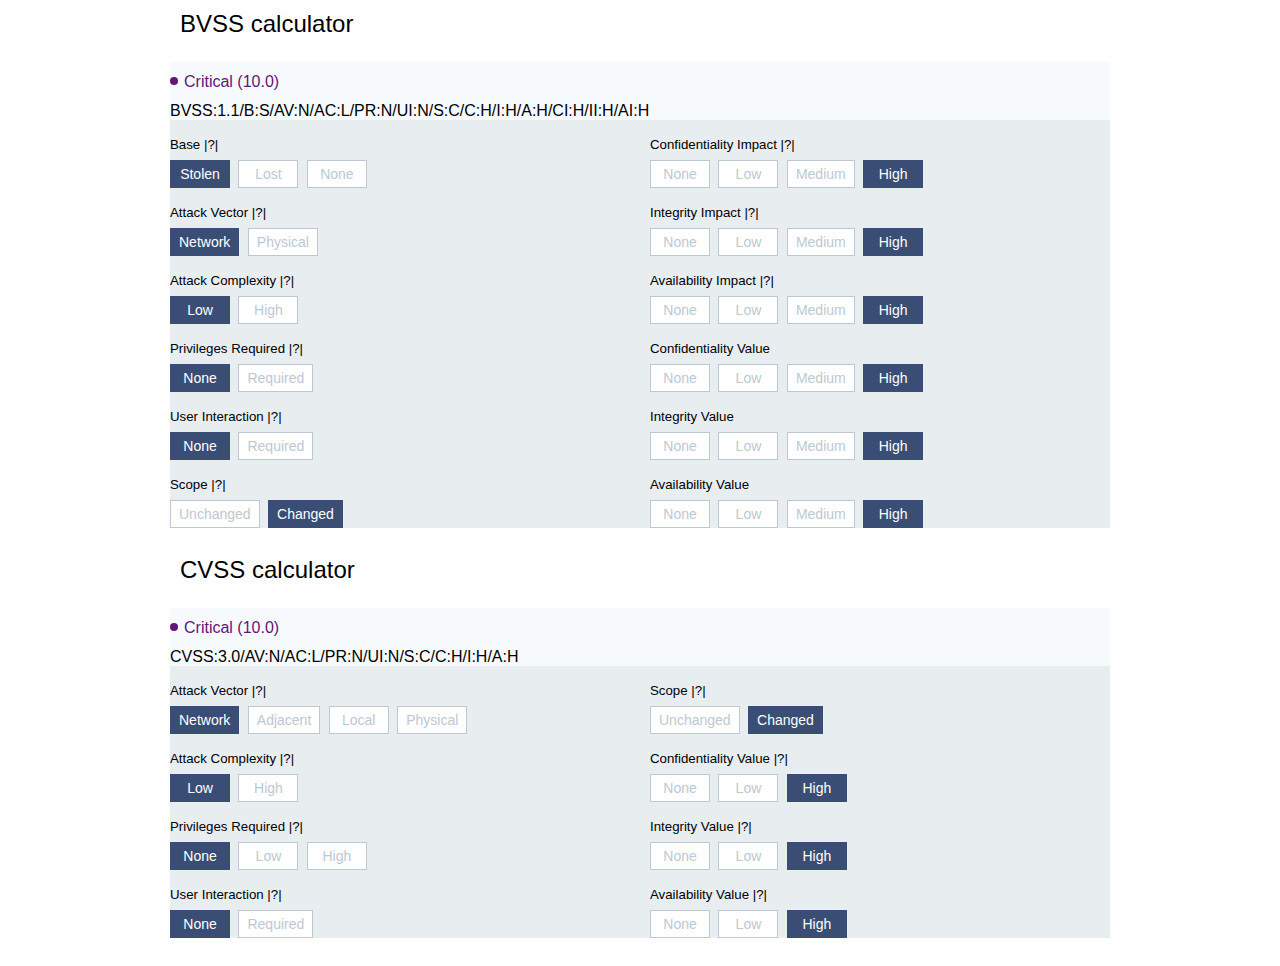
<file: index.html>
<html>
  <head>
    <script src="cvsscalc30.js"></script>
    <script src="calc.js"></script>
    <link rel="stylesheet" href="normalize.css" />
    <link rel="stylesheet" href="style.css" />
  </head>
  <body>
    <p class="title-calc">BVSS calculator</p>
    <div class="severity-section">
      <div class="form-group severity-common">
        <div class="ser-score js-c-score-bvss"></div>
        <div class="bvss-vector"></div>
        <input type="hidden" class="js-input-vector-bvss"/>
      </div>
      <div class="form-group severity-calc">
        <div class="row relative">
          <div class="col-sm-4">
            <div class="js-sev-block-bvss">
              <h5 class="ser-title js-label-bvss" data-label="B">
                Base
                              <div class="tooltip-click" tabindex="-1">
                <i class="tooltip-toggle link regular">
                |?|
                </i>
                <div class="tooltip">
                  <p class="small">This metric measures the impact of tokens/crypto loss.</p>
                  <p class="small">Stolen: if tokens, crypto can be stolen.</p>
                  <p class="small">Lost: if tokens, crypto can be lost, blocked etc.</p>
                  <p class="small">None: else.</p>
                </div>
              </div>
              </h5>                

              <button class="btn-sev js-c-btn-bvss active" data-value="S">Stolen</button>
              <button class="btn-sev js-c-btn-bvss" data-value="L">Lost</button>
              <button class="btn-sev js-c-btn-bvss" data-value="N">None</button>
            </div>
            <div class="js-sev-block-bvss">
              <h5 class="ser-title js-label-bvss" data-label="AV">
                Attack Vector
                <div class="tooltip-click" tabindex="-1">
                  <i class="tooltip-toggle link regular">
                  |?|
                  </i>
                  <div class="tooltip">
                    <p class="small">This metric reflects the context by which vulnerability exploitation is possible. The Score increases the more remote (logically, and physically) an attacker can be in order to exploit the vulnerable component.</p>
                    <p class="small">Network: A vulnerability exploitable with network access means the vulnerable component is bound to the network stack and the attacker's path is through OSI layer 3 (the network layer). Such a vulnerability is often termed "remotely exploitable" and can be thought of as an attack being exploitable one or more network hops away.</p>
                    <p class="small">Physical: A vulnerability exploitable with physical access requires the attacker to physically touch or manipulate the vulnerable component. Physical interaction may be brief or persistent.</p>
                  </div>
                </div>
              </h5>
              <button class="btn-sev js-c-btn-bvss active" data-value="N">Network</button>
              <button class="btn-sev js-c-btn-bvss" data-value="P">Physical</button>
            </div>
            <div class="js-sev-block-bvss">
              <h5 class="ser-title js-label-bvss" data-label="AC">
                Attack Complexity
                <div class="tooltip-click" tabindex="-1">
                  <i class="tooltip-toggle link regular">
                  |?|
                  </i>
                  <div class="tooltip">
                    <p class="small">This metric describes the conditions beyond the attacker's control that must exist in order to exploit the vulnerability. Such conditions may require the collection of more information about the target, the presence of certain system configuration settings, or computational exceptions.</p>
                    <p class="small">Low: Specialized access conditions or extenuating circumstances do not exist. An attacker can expect repeatable success against the vulnerable component.</p>
                    <p class="small">High: A successful attack depends on conditions beyond the attacker's control. That is, a successful attack cannot be accomplished at will, but requires the attacker to invest in some measurable amount of effort in preparation or execution against the vulnerable component before a successful attack can be expected. For example, a successful attack may require the attacker: to perform target-specific reconnaissance; to prepare the target environment to improve exploit reliability; or to inject herself into the logical network path between the target and the resource requested by the victim in order to read and/or modify network communications (e.g. a man in the middle attack).</p>
                  </div>
                </div>
              </h5>
              <button class="btn-sev js-c-btn-bvss active" data-value="L">Low</button>
              <button class="btn-sev js-c-btn-bvss" data-value="H">High</button>
            </div>
            <div class="js-sev-block-bvss">
              <h5 class="ser-title js-label-bvss" data-label="PR">
                Privileges Required
                <div class="tooltip-click" tabindex="-1">
                  <i class="tooltip-toggle link regular">
                  |?|
                  </i>
                  <div class="tooltip">
                    <p class="small">This metric describes the level of privileges an attacker must possess before successfully exploiting the vulnerability. This Score increases as fewer privileges are required.</p>
                    <p class="small">None: The attacker is unauthorized prior to attack, and therefore does not require any access to settings or files to carry out an attack.</p>
                    <p class="small">Required: The attacker is authorized with (i.e. requires) privileges that provide basic user capabilities that could normally affect only settings and files owned by a user. Alternatively, an attacker with low privileges may have the ability to cause an impact only to non-sensitive resources.</p>
                  </div>
                </div>
              </h5>
              <button class="btn-sev js-c-btn-bvss active" data-value="N">None</button>
              <button class="btn-sev js-c-btn-bvss" data-value="R">Required</button>
            </div>
            <div class="js-sev-block-bvss">
              <h5 class="ser-title js-label-bvss" data-label="UI">
                User Interaction
                <div class="tooltip-click" tabindex="-1">
                  <i class="tooltip-toggle link regular">
                  |?|
                  </i>
                  <div class="tooltip">
                    <p class="small">This metric captures the requirement for a user, other than the attacker, to participate in the successful compromise the vulnerable component. This metric determines whether the vulnerability can be exploited solely at the will of the attacker, or whether a separate user (or user-initiated process) must participate in some manner. The Score is highest when no user interaction is required.</p>
                    <p class="small">None: The vulnerable system can be exploited without any interaction from any user.</p>
                    <p class="small">Required: Successful exploitation of this vulnerability requires a user to take some action before the vulnerability can be exploited.</p>
                  </div>
                </div>
              </h5>
              <button class="btn-sev js-c-btn-bvss active" data-value="N">None</button>
              <button class="btn-sev js-c-btn-bvss" data-value="R">Required</button>
            </div>
            <div class="js-sev-block-bvss">
              <h5 class="ser-title js-label-bvss" data-label="S">
                Scope
                <div class="tooltip-click" tabindex="-1">
                  <i class="tooltip-toggle link regular">
                  |?|
                  </i>
                  <div class="tooltip">
                    <p class="small">Does a successful attack impact a component other than the vulnerable component? If so, the Score increases and the Confidentiality, Integrity and Authentication metrics should be scored relative to the impacted component.</p>
                    <p class="small">Unchanged: An exploited vulnerability can only affect resources managed by the same authority. In this case the vulnerable component and the impacted component are the same.</p>
                    <p class="small">Changed: An exploited vulnerability can affect resources beyond the authorization privileges intended by the vulnerable component. In this case the vulnerable component and the impacted component are different.</p>
                  </div>
                </div>
              </h5>
              <button class="btn-sev js-c-btn-bvss" data-value="U">Unchanged</button>
              <button class="btn-sev js-c-btn-bvss active" data-value="C">Changed</button>
            </div>
          </div>
          <div class="col-sm-4">
            <div class="js-sev-block-bvss">
              <h5 class="ser-title js-label-bvss" data-label="CI">
                Confidentiality Impact
                <div class="tooltip-click" tabindex="-1">
                  <i class="tooltip-toggle link regular">
                  |?|
                  </i>
                  <div class="tooltip">
                    <p class="small">This metric measures the impact to the confidentiality of the information resources managed by a software component due to a successfully exploited vulnerability. Confidentiality refers to limiting information access and disclosure to only authorized users, as well as preventing access by, or disclosure to, unauthorized ones.</p>
                    <p class="small">Low: There is some loss of confidentiality. Access to some restricted information is obtained, but the attacker does not have control over what information is obtained, or the amount or kind of loss is constrained. The information disclosure does not cause a direct, serious loss to the impacted component.</p>
                    <p class="small">Medium: </p>
                    <p class="small">High: There is total loss of confidentiality, resulting in all resources within the impacted component being divulged to the attacker. Alternatively, access to only some restricted information is obtained, but the disclosed information presents a direct, serious impact.</p>
                  </div>
                </div>
              </h5>
              <button class="btn-sev js-c-btn-bvss" data-value="N">None</button>
              <button class="btn-sev js-c-btn-bvss" data-value="L">Low</button>
              <button class="btn-sev js-c-btn-bvss" data-value="M">Medium</button>
              <button class="btn-sev js-c-btn-bvss active" data-value="H">High</button>
            </div>
            <div class="js-sev-block-bvss">
              <h5 class="ser-title js-label-bvss" data-label="II">
                Integrity Impact
                <div class="tooltip-click" tabindex="-1">
                  <i class="tooltip-toggle link regular">
                  |?|
                  </i>
                  <div class="tooltip">
                    <p class="small">This metric measures the impact to integrity of a successfully exploited vulnerability. Integrity refers to the trustworthiness and veracity of information.</p>
                    <p class="small">Low: Modification of data is possible, but the attacker does not have control over the consequence of a modification, or the amount of modification is constrained. The data modification does not have a direct, serious impact on the impacted component.</p>
                    <p class="small">Medium: Modification of data is possible.</p>
                    <p class="small">High: There is a total loss of integrity, or a complete loss of protection. For example, the attacker is able to modify any/all files protected by the impacted component. Alternatively, only some files can be modified, but malicious modification would present a direct, serious consequence to the impacted component.</p>
                  </div>
                </div>
              </h5>
              <button class="btn-sev js-c-btn-bvss" data-value="N">None</button>
              <button class="btn-sev js-c-btn-bvss" data-value="L">Low</button>
              <button class="btn-sev js-c-btn-bvss" data-value="M">Medium</button>
              <button class="btn-sev js-c-btn-bvss active" data-value="H">High</button>
            </div>
            <div class="js-sev-block-bvss">
              <h5 class="ser-title js-label-bvss" data-label="AI">
                Availability Impact
                <div class="tooltip-click" tabindex="-1">
                  <i class="tooltip-toggle link regular">
                  |?|
                  </i>
                  <div class="tooltip">
                    <p class="small">This metric measures the impact to the availability of the impacted component resulting from a successfully exploited vulnerability. It refers to the loss of availability of the impacted component itself, such as a networked service (e.g., web, database, email). Since availability refers to the accessibility of information resources, attacks that consume network bandwidth, processor cycles, or disk space all impact the availability of an impacted component.</p>
                    <p class="small">Low: There is low reduced performance or interruptions in resource availability. Even if repeated exploitation of the vulnerability is possible, the attacker does not have the ability to completely deny service to legitimate users. The resources in the impacted component are either partially available all of the time, or fully available only some of the time, but overall there is no direct, serious consequence to the impacted component.</p>
                    <p class="small">Medium: There is reduced performance of resource availability.</p>
                    <p class="small">High: There is total loss of availability, resulting in the attacker being able to fully deny access to resources in the impacted component; this loss is either sustained (while the attacker continues to deliver the attack) or persistent (the condition persists even after the attack has completed). Alternatively, the attacker has the ability to deny some availability, but the loss of availability presents a direct, serious consequence to the impacted component (e.g., the attacker cannot disrupt existing connections, but can prevent new connections; the attacker can repeatedly exploit a vulnerability that, in each instance of a successful attack, leaks a only small amount of memory, but after repeated exploitation causes a service to become completely unavailable).</p>
                  </div>
                </div>
              </h5>
              <button class="btn-sev js-c-btn-bvss" data-value="N">None</button>
              <button class="btn-sev js-c-btn-bvss" data-value="L">Low</button>
              <button class="btn-sev js-c-btn-bvss" data-value="M">Medium</button>
              <button class="btn-sev js-c-btn-bvss active" data-value="H">High</button>
            </div>
            <div class="js-sev-block-bvss">
              <h5 class="ser-title js-label-bvss" data-label="C">
                Confidentiality Value
              </h5>
              <button class="btn-sev js-c-btn-bvss" data-value="N">None</button>
              <button class="btn-sev js-c-btn-bvss" data-value="L">Low</button>
              <button class="btn-sev js-c-btn-bvss" data-value="M">Medium</button>
              <button class="btn-sev js-c-btn-bvss active" data-value="H">High</button>
            </div>
            <div class="js-sev-block-bvss">
              <h5 class="ser-title js-label-bvss" data-label="I">
                Integrity Value
              </h5>
              <button class="btn-sev js-c-btn-bvss" data-value="N">None</button>
              <button class="btn-sev js-c-btn-bvss" data-value="L">Low</button>
              <button class="btn-sev js-c-btn-bvss" data-value="M">Medium</button>
              <button class="btn-sev js-c-btn-bvss active" data-value="H">High</button>
            </div>
            <div class="js-sev-block-bvss">
              <h5 class="ser-title js-label-bvss" data-label="A">
                Availability Value
              </h5>
              <button class="btn-sev js-c-btn-bvss" data-value="N">None</button>
              <button class="btn-sev js-c-btn-bvss" data-value="L">Low</button>
              <button class="btn-sev js-c-btn-bvss" data-value="M">Medium</button>
              <button class="btn-sev js-c-btn-bvss active" data-value="H">High</button>
            </div>
          </div>
        </div>
      </div>
    </div>
    <p class="title-calc">CVSS calculator</p>
    <div class="severity-section">
      <div class="form-group severity-common">
        <div class="ser-score js-c-score"></div>
        <div class="cvss-vector"></div>
        <input type="hidden" class="js-input-vector"/>
      </div>
      <div class="form-group severity-calc">
        <div class="row relative">
          <div class="col-sm-4">
            <div class="js-sev-block">
              <h5 class="ser-title js-label" data-label="AV">
                Attack Vector
                <div class="tooltip-click" tabindex="-1">
                  <i class="tooltip-toggle link regular">
                  |?|
                  </i>
                  <div class="tooltip">
                    <p class="small">This metric reflects the context by which vulnerability exploitation is possible. The Score increases the more remote (logically, and physically) an attacker can be in order to exploit the vulnerable component.</p>
                    <p class="small">Network: A vulnerability exploitable with network access means the vulnerable component is bound to the network stack and the attacker's path is through OSI layer 3 (the network layer). Such a vulnerability is often termed "remotely exploitable" and can be thought of as an attack being exploitable one or more network hops away.</p>
                    <p class="small">Adjacent: A vulnerability exploitable with adjacent network access means the vulnerable component is bound to the network stack, however the attack is limited to the same shared physical (e.g. Bluetooth, IEEE 802.11), or logical (e.g. local IP subnet) network, and cannot be performed across an OSI layer 3 boundary (e.g. a router ).</p>
                    <p class="small">Local: A vulnerability exploitable with local access means that the vulnerable component is not bound to the network stack, and the attacker's path is via read/write/execute capabilities. In some cases, the attacker may be logged in locally in order to exploit the vulnerability, otherwise, the attacker may rely on User Interaction to execute a malicious file.</p>
                    <p class="small">Physical: A vulnerability exploitable with physical access requires the attacker to physically touch or manipulate the vulnerable component. Physical interaction may be brief or persistent.</p>
                  </div>
                </div>
              </h5>
              <button class="btn-sev js-c-btn active" data-value="N">Network</button>
              <button class="btn-sev js-c-btn" data-value="A">Adjacent</button>
              <button class="btn-sev js-c-btn" data-value="L">Local</button>
              <button class="btn-sev js-c-btn" data-value="P">Physical</button>
            </div>
            <div class="js-sev-block">
              <h5 class="ser-title js-label" data-label="AC">
                Attack Complexity
                <div class="tooltip-click" tabindex="-1">
                  <i class="tooltip-toggle link regular">
                  |?|
                  </i>
                  <div class="tooltip">
                    <p class="small">This metric describes the conditions beyond the attacker's control that must exist in order to exploit the vulnerability. Such conditions may require the collection of more information about the target, the presence of certain system configuration settings, or computational exceptions.</p>
                    <p class="small">Low: Specialized access conditions or extenuating circumstances do not exist. An attacker can expect repeatable success against the vulnerable component.</p>
                    <p class="small">High: A successful attack depends on conditions beyond the attacker's control. That is, a successful attack cannot be accomplished at will, but requires the attacker to invest in some measurable amount of effort in preparation or execution against the vulnerable component before a successful attack can be expected. For example, a successful attack may require the attacker: to perform target-specific reconnaissance; to prepare the target environment to improve exploit reliability; or to inject herself into the logical network path between the target and the resource requested by the victim in order to read and/or modify network communications (e.g. a man in the middle attack).</p>
                  </div>
                </div>
              </h5>
              <button class="btn-sev js-c-btn active" data-value="L">Low</button>
              <button class="btn-sev js-c-btn" data-value="H">High</button>
            </div>
            <div class="js-sev-block">
              <h5 class="ser-title js-label" data-label="PR">
                Privileges Required
                <div class="tooltip-click" tabindex="-1">
                  <i class="tooltip-toggle link regular">
                  |?|
                  </i>
                  <div class="tooltip">
                    <p class="small">This metric describes the level of privileges an attacker must possess before successfully exploiting the vulnerability. This Score increases as fewer privileges are required.</p>
                    <p class="small">None: The attacker is unauthorized prior to attack, and therefore does not require any access to settings or files to carry out an attack.</p>
                    <p class="small">Low: The attacker is authorized with (i.e. requires) privileges that provide basic user capabilities that could normally affect only settings and files owned by a user. Alternatively, an attacker with low privileges may have the ability to cause an impact only to non-sensitive resources.</p>
                    <p class="small">High: The attacker is authorized with (i.e. requires) privileges that provide significant (e.g. administrative) control over the vulnerable component that could affect component-wide settings and files.</p>
                  </div>
                </div>
              </h5>
              <button class="btn-sev js-c-btn active" data-value="N">None</button>
              <button class="btn-sev js-c-btn" data-value="L">Low</button>
              <button class="btn-sev js-c-btn" data-value="H">High</button>
            </div>
            <div class="js-sev-block">
              <h5 class="ser-title js-label" data-label="UI">
                User Interaction
                <div class="tooltip-click" tabindex="-1">
                  <i class="tooltip-toggle link regular">
                  |?|
                  </i>
                  <div class="tooltip">
                    <p class="small">This metric captures the requirement for a user, other than the attacker, to participate in the successful compromise the vulnerable component. This metric determines whether the vulnerability can be exploited solely at the will of the attacker, or whether a separate user (or user-initiated process) must participate in some manner. The Score is highest when no user interaction is required.</p>
                    <p class="small">None: The vulnerable system can be exploited without any interaction from any user.</p>
                    <p class="small">Required: Successful exploitation of this vulnerability requires a user to take some action before the vulnerability can be exploited.</p>
                  </div>
                </div>
              </h5>
              <button class="btn-sev js-c-btn active" data-value="N">None</button>
              <button class="btn-sev js-c-btn" data-value="R">Required</button>
            </div>
          </div>
          <div class="col-sm-4">
            <div class="js-sev-block">
              <h5 class="ser-title js-label" data-label="S">
                Scope
                <div class="tooltip-click" tabindex="-1">
                  <i class="tooltip-toggle link regular">
                  |?|
                  </i>
                  <div class="tooltip">
                    <p class="small">Does a successful attack impact a component other than the vulnerable component? If so, the Score increases and the Confidentiality, Integrity and Authentication metrics should be scored relative to the impacted component.</p>
                    <p class="small">Unchanged: An exploited vulnerability can only affect resources managed by the same authority. In this case the vulnerable component and the impacted component are the same.</p>
                    <p class="small">Changed: An exploited vulnerability can affect resources beyond the authorization privileges intended by the vulnerable component. In this case the vulnerable component and the impacted component are different.</p>
                  </div>
                </div>
              </h5>
              <button class="btn-sev js-c-btn" data-value="U">Unchanged</button>
              <button class="btn-sev js-c-btn active" data-value="C">Changed</button>
            </div>
            <div class="js-sev-block">
              <h5 class="ser-title js-label" data-label="C">
                Confidentiality Value
                <div class="tooltip-click" tabindex="-1">
                  <i class="tooltip-toggle link regular">
                  |?|
                  </i>
                  <div class="tooltip">
                    <p class="small">This metric measures the impact to the confidentiality of the information resources managed by a software component due to a successfully exploited vulnerability. Confidentiality refers to limiting information access and disclosure to only authorized users, as well as preventing access by, or disclosure to, unauthorized ones.</p>
                    <p class="small">None: There is no loss of confidentiality within the impacted component.</p>
                    <p class="small">Low: There is some loss of confidentiality. Access to some restricted information is obtained, but the attacker does not have control over what information is obtained, or the amount or kind of loss is constrained. The information disclosure does not cause a direct, serious loss to the impacted component.</p>
                    <p class="small">High: There is total loss of confidentiality, resulting in all resources within the impacted component being divulged to the attacker. Alternatively, access to only some restricted information is obtained, but the disclosed information presents a direct, serious impact.</p>
                  </div>
                </div>
              </h5>
              <button class="btn-sev js-c-btn" data-value="N">None</button>
              <button class="btn-sev js-c-btn" data-value="L">Low</button>
              <button class="btn-sev js-c-btn active" data-value="H">High</button>
            </div>
            <div class="js-sev-block">
              <h5 class="ser-title js-label" data-label="I">
                Integrity Value
                <div class="tooltip-click" tabindex="-1">
                  <i class="tooltip-toggle link regular">
                  |?|
                  </i>
                  <div class="tooltip">
                    <p class="small">This metric measures the impact to integrity of a successfully exploited vulnerability. Integrity refers to the trustworthiness and veracity of information.</p>
                    <p class="small">None: There is no loss of integrity within the impacted component.</p>
                    <p class="small">Low: Modification of data is possible, but the attacker does not have control over the consequence of a modification, or the amount of modification is constrained. The data modification does not have a direct, serious impact on the impacted component.</p>
                    <p class="small">High: There is a total loss of integrity, or a complete loss of protection. For example, the attacker is able to modify any/all files protected by the impacted component. Alternatively, only some files can be modified, but malicious modification would present a direct, serious consequence to the impacted component.</p>
                  </div>
                </div>
              </h5>
              <button class="btn-sev js-c-btn" data-value="N">None</button>
              <button class="btn-sev js-c-btn" data-value="L">Low</button>
              <button class="btn-sev js-c-btn active" data-value="H">High</button>
            </div>
            <div class="js-sev-block">
              <h5 class="ser-title js-label" data-label="A">
                Availability Value
                <div class="tooltip-click" tabindex="-1">
                  <i class="tooltip-toggle link regular">
                  |?|
                  </i>
                  <div class="tooltip">
                    <p class="small">This metric measures the impact to the availability of the impacted component resulting from a successfully exploited vulnerability. It refers to the loss of availability of the impacted component itself, such as a networked service (e.g., web, database, email). Since availability refers to the accessibility of information resources, attacks that consume network bandwidth, processor cycles, or disk space all impact the availability of an impacted component.</p>
                    <p class="small">None: There is no impact to availability within the impacted component.</p>
                    <p class="small">Low: There is reduced performance or interruptions in resource availability. Even if repeated exploitation of the vulnerability is possible, the attacker does not have the ability to completely deny service to legitimate users. The resources in the impacted component are either partially available all of the time, or fully available only some of the time, but overall there is no direct, serious consequence to the impacted component.</p>
                    <p class="small">High: There is total loss of availability, resulting in the attacker being able to fully deny access to resources in the impacted component; this loss is either sustained (while the attacker continues to deliver the attack) or persistent (the condition persists even after the attack has completed). Alternatively, the attacker has the ability to deny some availability, but the loss of availability presents a direct, serious consequence to the impacted component (e.g., the attacker cannot disrupt existing connections, but can prevent new connections; the attacker can repeatedly exploit a vulnerability that, in each instance of a successful attack, leaks a only small amount of memory, but after repeated exploitation causes a service to become completely unavailable).</p>
                  </div>
                </div>
              </h5>
              <button class="btn-sev js-c-btn" data-value="N">None</button>
              <button class="btn-sev js-c-btn" data-value="L">Low</button>
              <button class="btn-sev js-c-btn active" data-value="H">High</button>
            </div>
          </div>
        </div>
      </div>
    </div>
  </body>
</html>
</file>
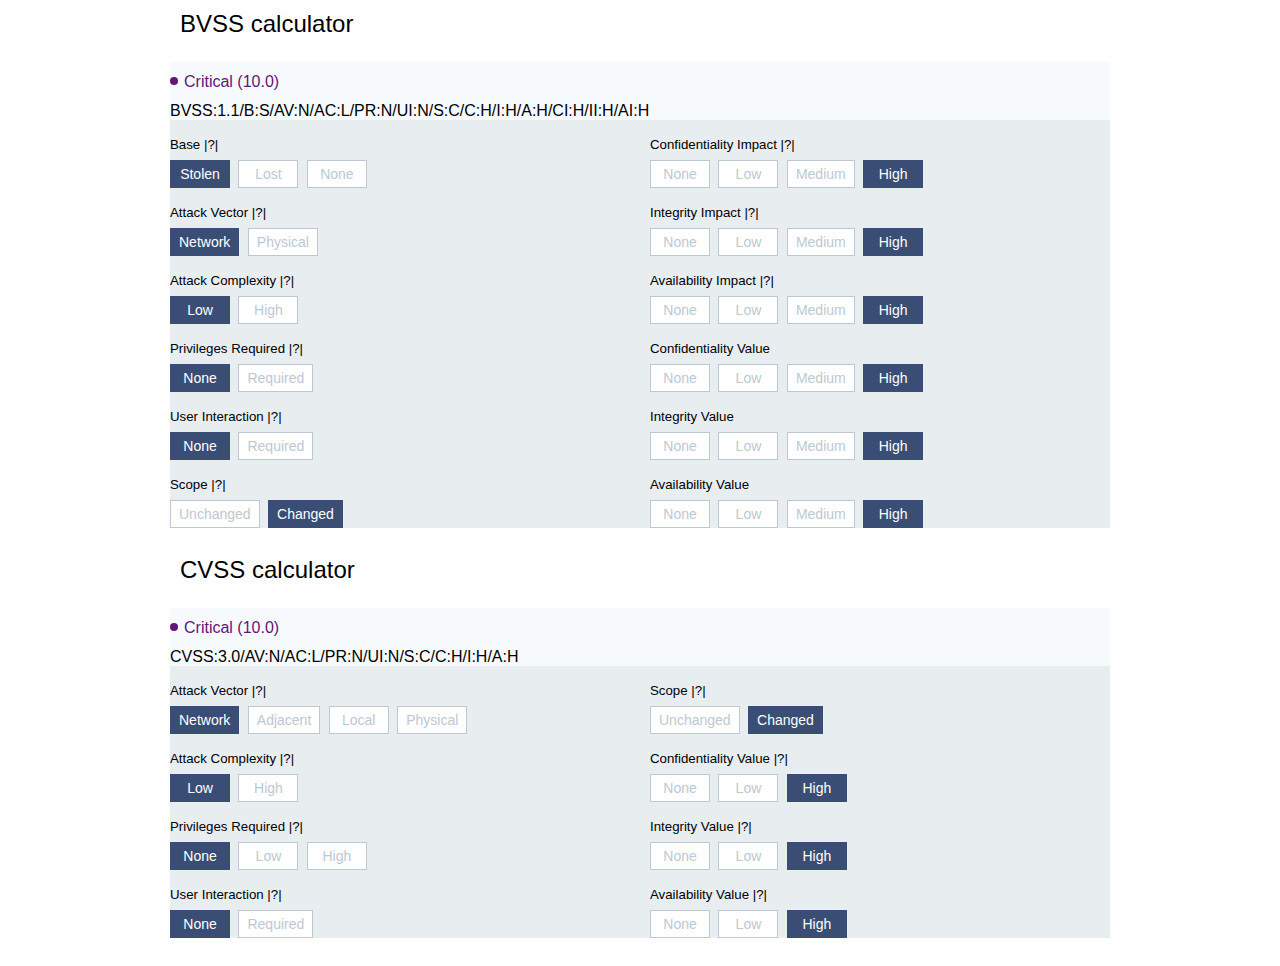
<file: docs/index.html>
<html>
  <head>
    <script src="calc.js"></script>
    <script src="cvsscalc30.js"></script>
    <link rel="stylesheet" href="../styles/normalize.css" />
    <link rel="stylesheet" href="../styles/style.css" />
  </head>
  <body>
    <p class="title-calc">BVSS calculator</p>
    <div class="severity-section">
      <div class="form-group severity-common">
        <div class="ser-score js-c-score-bvss"></div>
        <div class="bvss-vector"></div>
        <input type="hidden" class="js-input-vector-bvss"/>
      </div>
      <div class="form-group severity-calc">
        <div class="row relative">
          <div class="col-sm-4">
            <div class="js-sev-block-bvss">
              <h5 class="ser-title js-label-bvss" data-label="B">
                Base
                              <div class="tooltip-click" tabindex="-1">
                <i class="tooltip-toggle link regular">
                |?|
                </i>
                <div class="tooltip">
                  <p class="small">This metric measures the impact of tokens/crypto loss.</p>
                  <p class="small">Stolen: if tokens, crypto can be stolen.</p>
                  <p class="small">Lost: if tokens, crypto can be lost, blocked etc.</p>
                  <p class="small">None: else.</p>
                </div>
              </div>
              </h5>                

              <button class="btn-sev js-c-btn-bvss active" data-value="S">Stolen</button>
              <button class="btn-sev js-c-btn-bvss" data-value="L">Lost</button>
              <button class="btn-sev js-c-btn-bvss" data-value="N">None</button>
            </div>
            <div class="js-sev-block-bvss">
              <h5 class="ser-title js-label-bvss" data-label="AV">
                Attack Vector
                <div class="tooltip-click" tabindex="-1">
                  <i class="tooltip-toggle link regular">
                  |?|
                  </i>
                  <div class="tooltip">
                    <p class="small">This metric reflects the context by which vulnerability exploitation is possible. The Score increases the more remote (logically, and physically) an attacker can be in order to exploit the vulnerable component.</p>
                    <p class="small">Network: A vulnerability exploitable with network access means the vulnerable component is bound to the network stack and the attacker's path is through OSI layer 3 (the network layer). Such a vulnerability is often termed "remotely exploitable" and can be thought of as an attack being exploitable one or more network hops away.</p>
                    <p class="small">Physical: A vulnerability exploitable with physical access requires the attacker to physically touch or manipulate the vulnerable component. Physical interaction may be brief or persistent.</p>
                  </div>
                </div>
              </h5>
              <button class="btn-sev js-c-btn-bvss active" data-value="N">Network</button>
              <button class="btn-sev js-c-btn-bvss" data-value="P">Physical</button>
            </div>
            <div class="js-sev-block-bvss">
              <h5 class="ser-title js-label-bvss" data-label="AC">
                Attack Complexity
                <div class="tooltip-click" tabindex="-1">
                  <i class="tooltip-toggle link regular">
                  |?|
                  </i>
                  <div class="tooltip">
                    <p class="small">This metric describes the conditions beyond the attacker's control that must exist in order to exploit the vulnerability. Such conditions may require the collection of more information about the target, the presence of certain system configuration settings, or computational exceptions.</p>
                    <p class="small">Low: Specialized access conditions or extenuating circumstances do not exist. An attacker can expect repeatable success against the vulnerable component.</p>
                    <p class="small">High: A successful attack depends on conditions beyond the attacker's control. That is, a successful attack cannot be accomplished at will, but requires the attacker to invest in some measurable amount of effort in preparation or execution against the vulnerable component before a successful attack can be expected. For example, a successful attack may require the attacker: to perform target-specific reconnaissance; to prepare the target environment to improve exploit reliability; or to inject herself into the logical network path between the target and the resource requested by the victim in order to read and/or modify network communications (e.g. a man in the middle attack).</p>
                  </div>
                </div>
              </h5>
              <button class="btn-sev js-c-btn-bvss active" data-value="L">Low</button>
              <button class="btn-sev js-c-btn-bvss" data-value="H">High</button>
            </div>
            <div class="js-sev-block-bvss">
              <h5 class="ser-title js-label-bvss" data-label="PR">
                Privileges Required
                <div class="tooltip-click" tabindex="-1">
                  <i class="tooltip-toggle link regular">
                  |?|
                  </i>
                  <div class="tooltip">
                    <p class="small">This metric describes the level of privileges an attacker must possess before successfully exploiting the vulnerability. This Score increases as fewer privileges are required.</p>
                    <p class="small">None: The attacker is unauthorized prior to attack, and therefore does not require any access to settings or files to carry out an attack.</p>
                    <p class="small">Required: The attacker is authorized with (i.e. requires) privileges that provide basic user capabilities that could normally affect only settings and files owned by a user. Alternatively, an attacker with low privileges may have the ability to cause an impact only to non-sensitive resources.</p>
                  </div>
                </div>
              </h5>
              <button class="btn-sev js-c-btn-bvss active" data-value="N">None</button>
              <button class="btn-sev js-c-btn-bvss" data-value="R">Required</button>
            </div>
            <div class="js-sev-block-bvss">
              <h5 class="ser-title js-label-bvss" data-label="UI">
                User Interaction
                <div class="tooltip-click" tabindex="-1">
                  <i class="tooltip-toggle link regular">
                  |?|
                  </i>
                  <div class="tooltip">
                    <p class="small">This metric captures the requirement for a user, other than the attacker, to participate in the successful compromise the vulnerable component. This metric determines whether the vulnerability can be exploited solely at the will of the attacker, or whether a separate user (or user-initiated process) must participate in some manner. The Score is highest when no user interaction is required.</p>
                    <p class="small">None: The vulnerable system can be exploited without any interaction from any user.</p>
                    <p class="small">Required: Successful exploitation of this vulnerability requires a user to take some action before the vulnerability can be exploited.</p>
                  </div>
                </div>
              </h5>
              <button class="btn-sev js-c-btn-bvss active" data-value="N">None</button>
              <button class="btn-sev js-c-btn-bvss" data-value="R">Required</button>
            </div>
            <div class="js-sev-block-bvss">
              <h5 class="ser-title js-label-bvss" data-label="S">
                Scope
                <div class="tooltip-click" tabindex="-1">
                  <i class="tooltip-toggle link regular">
                  |?|
                  </i>
                  <div class="tooltip">
                    <p class="small">Does a successful attack impact a component other than the vulnerable component? If so, the Score increases and the Confidentiality, Integrity and Authentication metrics should be scored relative to the impacted component.</p>
                    <p class="small">Unchanged: An exploited vulnerability can only affect resources managed by the same authority. In this case the vulnerable component and the impacted component are the same.</p>
                    <p class="small">Changed: An exploited vulnerability can affect resources beyond the authorization privileges intended by the vulnerable component. In this case the vulnerable component and the impacted component are different.</p>
                  </div>
                </div>
              </h5>
              <button class="btn-sev js-c-btn-bvss" data-value="U">Unchanged</button>
              <button class="btn-sev js-c-btn-bvss active" data-value="C">Changed</button>
            </div>
          </div>
          <div class="col-sm-4">
            <div class="js-sev-block-bvss">
              <h5 class="ser-title js-label-bvss" data-label="CI">
                Confidentiality Impact
                <div class="tooltip-click" tabindex="-1">
                  <i class="tooltip-toggle link regular">
                  |?|
                  </i>
                  <div class="tooltip">
                    <p class="small">This metric measures the impact to the confidentiality of the information resources managed by a software component due to a successfully exploited vulnerability. Confidentiality refers to limiting information access and disclosure to only authorized users, as well as preventing access by, or disclosure to, unauthorized ones.</p>
                    <p class="small">There is not any loss of confidentiality.</p>
                    <p class="small">Low: There is some loss of confidentiality. Access to some restricted information is obtained, but the attacker does not have control over what information is obtained, or the amount or kind of loss is constrained. The information disclosure does not cause a direct, serious loss to the impacted component.</p>
                    <p class="small">Medium: </p>
                    <p class="small">High: There is total loss of confidentiality, resulting in all resources within the impacted component being divulged to the attacker. Alternatively, access to only some restricted information is obtained, but the disclosed information presents a direct, serious impact.</p>
                  </div>
                </div>
              </h5>
              <button class="btn-sev js-c-btn-bvss" data-value="N">None</button>
              <button class="btn-sev js-c-btn-bvss" data-value="L">Low</button>
              <button class="btn-sev js-c-btn-bvss" data-value="M">Medium</button>
              <button class="btn-sev js-c-btn-bvss active" data-value="H">High</button>
            </div>
            <div class="js-sev-block-bvss">
              <h5 class="ser-title js-label-bvss" data-label="II">
                Integrity Impact
                <div class="tooltip-click" tabindex="-1">
                  <i class="tooltip-toggle link regular">
                  |?|
                  </i>
                  <div class="tooltip">
                    <p class="small">This metric measures the impact to integrity of a successfully exploited vulnerability. Integrity refers to the trustworthiness and veracity of information.</p>
                    <p class="small">Low: Modification of data is possible, but the attacker does not have control over the consequence of a modification, or the amount of modification is constrained. The data modification does not have a direct, serious impact on the impacted component.</p>
                    <p class="small">Medium: Modification of data is possible, but is limited to some point</p>
                    <p class="small">High: There is a total loss of integrity, or a complete loss of protection. For example, the attacker is able to modify any/all files protected by the impacted component. Alternatively, only some files can be modified, but malicious modification would present a direct, serious consequence to the impacted component.</p>
                  </div>
                </div>
              </h5>
              <button class="btn-sev js-c-btn-bvss" data-value="N">None</button>
              <button class="btn-sev js-c-btn-bvss" data-value="L">Low</button>
              <button class="btn-sev js-c-btn-bvss" data-value="M">Medium</button>
              <button class="btn-sev js-c-btn-bvss active" data-value="H">High</button>
            </div>
            <div class="js-sev-block-bvss">
              <h5 class="ser-title js-label-bvss" data-label="AI">
                Availability Impact
                <div class="tooltip-click" tabindex="-1">
                  <i class="tooltip-toggle link regular">
                  |?|
                  </i>
                  <div class="tooltip">
                    <p class="small">This metric measures the impact to the availability of the impacted component resulting from a successfully exploited vulnerability. It refers to the loss of availability of the impacted component itself, such as a networked service (e.g., web, database, email). Since availability refers to the accessibility of information resources, attacks that consume network bandwidth, processor cycles, or disk space all impact the availability of an impacted component.</p>
                    <p class="small">Low: There is low reduced performance or interruptions in resource availability. Even if repeated exploitation of the vulnerability is possible, the attacker does not have the ability to completely deny service to legitimate users. The resources in the impacted component are either partially available all of the time, or fully available only some of the time, but overall there is no direct, serious consequence to the impacted component.</p>
                    <p class="small">Medium: There is reduced performance of resource availability.</p>
                    <p class="small">High: There is total loss of availability, resulting in the attacker being able to fully deny access to resources in the impacted component; this loss is either sustained (while the attacker continues to deliver the attack) or persistent (the condition persists even after the attack has completed). Alternatively, the attacker has the ability to deny some availability, but the loss of availability presents a direct, serious consequence to the impacted component (e.g.,the attacker cannot disrupt existing connections, but can prevent new connections; the attacker can repeatedly exploit a vulnerability that, in each instance of a successful attack, leaks a only small amount of memory, but after repeated exploitation causes a service to become completely unavailable).</p>
                  </div>
                </div>
              </h5>
              <button class="btn-sev js-c-btn-bvss" data-value="N">None</button>
              <button class="btn-sev js-c-btn-bvss" data-value="L">Low</button>
              <button class="btn-sev js-c-btn-bvss" data-value="M">Medium</button>
              <button class="btn-sev js-c-btn-bvss active" data-value="H">High</button>
            </div>
            <div class="js-sev-block-bvss">
              <h5 class="ser-title js-label-bvss" data-label="C">
                Confidentiality Value
              </h5>
              <button class="btn-sev js-c-btn-bvss" data-value="N">None</button>
              <button class="btn-sev js-c-btn-bvss" data-value="L">Low</button>
              <button class="btn-sev js-c-btn-bvss" data-value="M">Medium</button>
              <button class="btn-sev js-c-btn-bvss active" data-value="H">High</button>
            </div>
            <div class="js-sev-block-bvss">
              <h5 class="ser-title js-label-bvss" data-label="I">
                Integrity Value
              </h5>
              <button class="btn-sev js-c-btn-bvss" data-value="N">None</button>
              <button class="btn-sev js-c-btn-bvss" data-value="L">Low</button>
              <button class="btn-sev js-c-btn-bvss" data-value="M">Medium</button>
              <button class="btn-sev js-c-btn-bvss active" data-value="H">High</button>
            </div>
            <div class="js-sev-block-bvss">
              <h5 class="ser-title js-label-bvss" data-label="A">
                Availability Value
              </h5>
              <button class="btn-sev js-c-btn-bvss" data-value="N">None</button>
              <button class="btn-sev js-c-btn-bvss" data-value="L">Low</button>
              <button class="btn-sev js-c-btn-bvss" data-value="M">Medium</button>
              <button class="btn-sev js-c-btn-bvss active" data-value="H">High</button>
            </div>
          </div>
        </div>
      </div>
    </div>
    <p class="title-calc">CVSS calculator</p>
    <div class="severity-section">
      <div class="form-group severity-common">
        <div class="ser-score js-c-score"></div>
        <div class="cvss-vector"></div>
        <input type="hidden" class="js-input-vector"/>
      </div>
      <div class="form-group severity-calc">
        <div class="row relative">
          <div class="col-sm-4">
            <div class="js-sev-block">
              <h5 class="ser-title js-label" data-label="AV">
                Attack Vector
                <div class="tooltip-click" tabindex="-1">
                  <i class="tooltip-toggle link regular">
                  |?|
                  </i>
                  <div class="tooltip">
                    <p class="small">This metric reflects the context by which vulnerability exploitation is possible. The Score increases the more remote (logically, and physically) an attacker can be in order to exploit the vulnerable component.</p>
                    <p class="small">Network: A vulnerability exploitable with network access means the vulnerable component is bound to the network stack and the attacker's path is through OSI layer 3 (the network layer). Such a vulnerability is often termed "remotely exploitable" and can be thought of as an attack being exploitable one or more network hops away.</p>
                    <p class="small">Adjacent: A vulnerability exploitable with adjacent network access means the vulnerable component is bound to the network stack, however the attack is limited to the same shared physical (e.g. Bluetooth, IEEE 802.11), or logical (e.g. local IP subnet) network, and cannot be performed across an OSI layer 3 boundary (e.g. a router ).</p>
                    <p class="small">Local: A vulnerability exploitable with local access means that the vulnerable component is not bound to the network stack, and the attacker's path is via read/write/execute capabilities. In some cases, the attacker may be logged in locally in order to exploit the vulnerability, otherwise, the attacker may rely on User Interaction to execute a malicious file.</p>
                    <p class="small">Physical: A vulnerability exploitable with physical access requires the attacker to physically touch or manipulate the vulnerable component. Physical interaction may be brief or persistent.</p>
                  </div>
                </div>
              </h5>
              <button class="btn-sev js-c-btn active" data-value="N">Network</button>
              <button class="btn-sev js-c-btn" data-value="A">Adjacent</button>
              <button class="btn-sev js-c-btn" data-value="L">Local</button>
              <button class="btn-sev js-c-btn" data-value="P">Physical</button>
            </div>
            <div class="js-sev-block">
              <h5 class="ser-title js-label" data-label="AC">
                Attack Complexity
                <div class="tooltip-click" tabindex="-1">
                  <i class="tooltip-toggle link regular">
                  |?|
                  </i>
                  <div class="tooltip">
                    <p class="small">This metric describes the conditions beyond the attacker's control that must exist in order to exploit the vulnerability. Such conditions may require the collection of more information about the target, the presence of certain system configuration settings, or computational exceptions.</p>
                    <p class="small">Low: Specialized access conditions or extenuating circumstances do not exist. An attacker can expect repeatable success against the vulnerable component.</p>
                    <p class="small">High: A successful attack depends on conditions beyond the attacker's control. That is, a successful attack cannot be accomplished at will, but requires the attacker to invest in some measurable amount of effort in preparation or execution against the vulnerable component before a successful attack can be expected. For example, a successful attack may require the attacker: to perform target-specific reconnaissance; to prepare the target environment to improve exploit reliability; or to inject herself into the logical network path between the target and the resource requested by the victim in order to read and/or modify network communications (e.g. a man in the middle attack).</p>
                  </div>
                </div>
              </h5>
              <button class="btn-sev js-c-btn active" data-value="L">Low</button>
              <button class="btn-sev js-c-btn" data-value="H">High</button>
            </div>
            <div class="js-sev-block">
              <h5 class="ser-title js-label" data-label="PR">
                Privileges Required
                <div class="tooltip-click" tabindex="-1">
                  <i class="tooltip-toggle link regular">
                  |?|
                  </i>
                  <div class="tooltip">
                    <p class="small">This metric describes the level of privileges an attacker must possess before successfully exploiting the vulnerability. This Score increases as fewer privileges are required.</p>
                    <p class="small">None: The attacker is unauthorized prior to attack, and therefore does not require any access to settings or files to carry out an attack.</p>
                    <p class="small">Low: The attacker is authorized with (i.e. requires) privileges that provide basic user capabilities that could normally affect only settings and files owned by a user. Alternatively, an attacker with low privileges may have the ability to cause an impact only to non-sensitive resources.</p>
                    <p class="small">High: The attacker is authorized with (i.e. requires) privileges that provide significant (e.g. administrative) control over the vulnerable component that could affect component-wide settings and files.</p>
                  </div>
                </div>
              </h5>
              <button class="btn-sev js-c-btn active" data-value="N">None</button>
              <button class="btn-sev js-c-btn" data-value="L">Low</button>
              <button class="btn-sev js-c-btn" data-value="H">High</button>
            </div>
            <div class="js-sev-block">
              <h5 class="ser-title js-label" data-label="UI">
                User Interaction
                <div class="tooltip-click" tabindex="-1">
                  <i class="tooltip-toggle link regular">
                  |?|
                  </i>
                  <div class="tooltip">
                    <p class="small">This metric captures the requirement for a user, other than the attacker, to participate in the successful compromise the vulnerable component. This metric determines whether the vulnerability can be exploited solely at the will of the attacker, or whether a separate user (or user-initiated process) must participate in some manner. The Score is highest when no user interaction is required.</p>
                    <p class="small">None: The vulnerable system can be exploited without any interaction from any user.</p>
                    <p class="small">Required: Successful exploitation of this vulnerability requires a user to take some action before the vulnerability can be exploited.</p>
                  </div>
                </div>
              </h5>
              <button class="btn-sev js-c-btn active" data-value="N">None</button>
              <button class="btn-sev js-c-btn" data-value="R">Required</button>
            </div>
          </div>
          <div class="col-sm-4">
            <div class="js-sev-block">
              <h5 class="ser-title js-label" data-label="S">
                Scope
                <div class="tooltip-click" tabindex="-1">
                  <i class="tooltip-toggle link regular">
                  |?|
                  </i>
                  <div class="tooltip">
                    <p class="small">Does a successful attack impact a component other than the vulnerable component? If so, the Score increases and the Confidentiality, Integrity and Authentication metrics should be scored relative to the impacted component.</p>
                    <p class="small">Unchanged: An exploited vulnerability can only affect resources managed by the same authority. In this case the vulnerable component and the impacted component are the same.</p>
                    <p class="small">Changed: An exploited vulnerability can affect resources beyond the authorization privileges intended by the vulnerable component. In this case the vulnerable component and the impacted component are different.</p>
                  </div>
                </div>
              </h5>
              <button class="btn-sev js-c-btn" data-value="U">Unchanged</button>
              <button class="btn-sev js-c-btn active" data-value="C">Changed</button>
            </div>
            <div class="js-sev-block">
              <h5 class="ser-title js-label" data-label="C">
                Confidentiality Value
                <div class="tooltip-click" tabindex="-1">
                  <i class="tooltip-toggle link regular">
                  |?|
                  </i>
                  <div class="tooltip">
                    <p class="small">This metric measures the impact to the confidentiality of the information resources managed by a software component due to a successfully exploited vulnerability. Confidentiality refers to limiting information access and disclosure to only authorized users, as well as preventing access by, or disclosure to, unauthorized ones.</p>
                    <p class="small">None: There is no loss of confidentiality within the impacted component.</p>
                    <p class="small">Low: There is some loss of confidentiality. Access to some restricted information is obtained, but the attacker does not have control over what information is obtained, or the amount or kind of loss is constrained. The information disclosure does not cause a direct, serious loss to the impacted component.</p>
                    <p class="small">High: There is total loss of confidentiality, resulting in all resources within the impacted component being divulged to the attacker. Alternatively, access to only some restricted information is obtained, but the disclosed information presents a direct, serious impact.</p>
                  </div>
                </div>
              </h5>
              <button class="btn-sev js-c-btn" data-value="N">None</button>
              <button class="btn-sev js-c-btn" data-value="L">Low</button>
              <button class="btn-sev js-c-btn active" data-value="H">High</button>
            </div>
            <div class="js-sev-block">
              <h5 class="ser-title js-label" data-label="I">
                Integrity Value
                <div class="tooltip-click" tabindex="-1">
                  <i class="tooltip-toggle link regular">
                  |?|
                  </i>
                  <div class="tooltip">
                    <p class="small">This metric measures the impact to integrity of a successfully exploited vulnerability. Integrity refers to the trustworthiness and veracity of information.</p>
                    <p class="small">None: There is no loss of integrity within the impacted component.</p>
                    <p class="small">Low: Modification of data is possible, but the attacker does not have control over the consequence of a modification, or the amount of modification is constrained. The data modification does not have a direct, serious impact on the impacted component.</p>
                    <p class="small">High: There is a total loss of integrity, or a complete loss of protection. For example, the attacker is able to modify any/all files protected by the impacted component. Alternatively, only some files can be modified, but malicious modification would present a direct, serious consequence to the impacted component.</p>
                  </div>
                </div>
              </h5>
              <button class="btn-sev js-c-btn" data-value="N">None</button>
              <button class="btn-sev js-c-btn" data-value="L">Low</button>
              <button class="btn-sev js-c-btn active" data-value="H">High</button>
            </div>
            <div class="js-sev-block">
              <h5 class="ser-title js-label" data-label="A">
                Availability Value
                <div class="tooltip-click" tabindex="-1">
                  <i class="tooltip-toggle link regular">
                  |?|
                  </i>
                  <div class="tooltip">
                    <p class="small">This metric measures the impact to the availability of the impacted component resulting from a successfully exploited vulnerability. It refers to the loss of availability of the impacted component itself, such as a networked service (e.g., web, database, email). Since availability refers to the accessibility of information resources, attacks that consume network bandwidth, processor cycles, or disk space all impact the availability of an impacted component.</p>
                    <p class="small">None: There is no impact to availability within the impacted component.</p>
                    <p class="small">Low: There is reduced performance or interruptions in resource availability. Even if repeated exploitation of the vulnerability is possible, the attacker does not have the ability to completely deny service to legitimate users. The resources in the impacted component are either partially available all of the time, or fully available only some of the time, but overall there is no direct, serious consequence to the impacted component.</p>
                    <p class="small">High: There is total loss of availability, resulting in the attacker being able to fully deny access to resources in the impacted component; this loss is either sustained (while the attacker continues to deliver the attack) or persistent (the condition persists even after the attack has completed). Alternatively, the attacker has the ability to deny some availability, but the loss of availability presents a direct, serious consequence to the impacted component (e.g., the attacker cannot disrupt existing connections, but can prevent new connections; the attacker can repeatedly exploit a vulnerability that, in each instance of a successful attack, leaks a only small amount of memory, but after repeated exploitation causes a service to become completely unavailable).</p>
                  </div>
                </div>
              </h5>
              <button class="btn-sev js-c-btn" data-value="N">None</button>
              <button class="btn-sev js-c-btn" data-value="L">Low</button>
              <button class="btn-sev js-c-btn active" data-value="H">High</button>
            </div>
          </div>
        </div>
      </div>
    </div>
  </body>
</html>
</file>
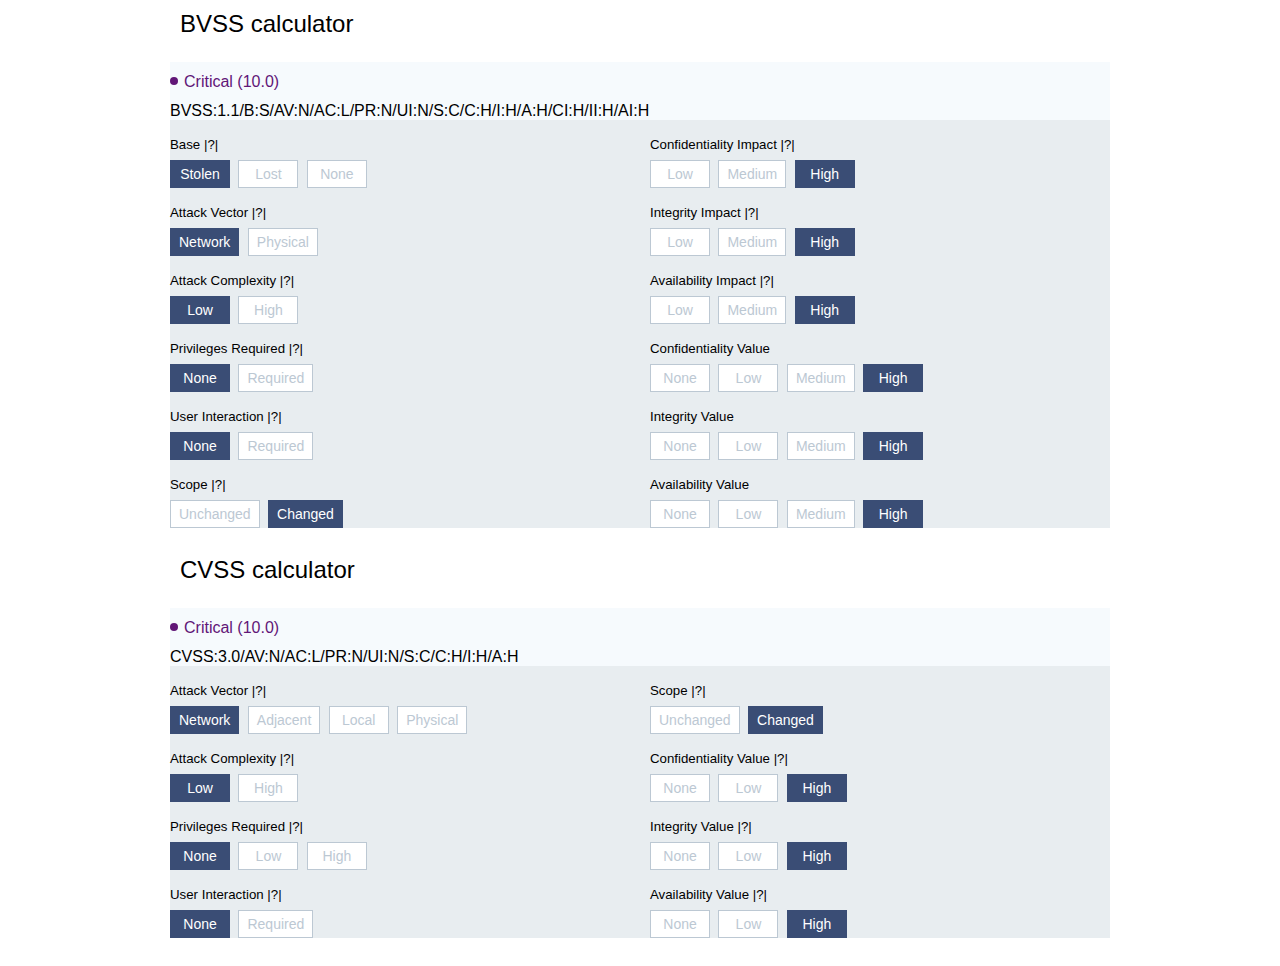
<file: docs/index_2.html>
<html>
  <head>
    <script src="calc.js"></script>
    <script src="cvsscalc30.js"></script>
    <link rel="stylesheet" href="../styles/normalize.css" />
    <link rel="stylesheet" href="../styles/style.css" />
  </head>
  <body>
    <p class="title-calc">BVSS calculator</p>
    <div class="severity-section">
      <div class="form-group severity-common">
        <div class="ser-score js-c-score-bvss"></div>
        <div class="bvss-vector"></div>
        <input type="hidden" class="js-input-vector-bvss"/>
      </div>
      <div class="form-group severity-calc">
        <div class="row relative">
          <div class="col-sm-4">
            <div class="js-sev-block-bvss">
              <h5 class="ser-title js-label-bvss" data-label="B">
                Base
                              <div class="tooltip-click" tabindex="-1">
                <i class="tooltip-toggle link regular">
                |?|
                </i>
                <div class="tooltip">
                  <p class="small">This metric measures the impact of tokens/crypto loss.</p>
                  <p class="small">Stolen: if tokens, crypto can be stolen.</p>
                  <p class="small">Lost: if tokens, crypto can be lost, blocked etc.</p>
                  <p class="small">None: else.</p>
                </div>
              </div>
              </h5>                

              <button class="btn-sev js-c-btn-bvss active" data-value="S">Stolen</button>
              <button class="btn-sev js-c-btn-bvss" data-value="L">Lost</button>
              <button class="btn-sev js-c-btn-bvss" data-value="N">None</button>
            </div>
            <div class="js-sev-block-bvss">
              <h5 class="ser-title js-label-bvss" data-label="AV">
                Attack Vector
                <div class="tooltip-click" tabindex="-1">
                  <i class="tooltip-toggle link regular">
                  |?|
                  </i>
                  <div class="tooltip">
                    <p class="small">This metric reflects the context by which vulnerability exploitation is possible. The Score increases the more remote (logically, and physically) an attacker can be in order to exploit the vulnerable component.</p>
                    <p class="small">Network: A vulnerability exploitable with network access means the vulnerable component is bound to the network stack and the attacker's path is through OSI layer 3 (the network layer). Such a vulnerability is often termed "remotely exploitable" and can be thought of as an attack being exploitable one or more network hops away.</p>
                    <p class="small">Physical: A vulnerability exploitable with physical access requires the attacker to physically touch or manipulate the vulnerable component. Physical interaction may be brief or persistent.</p>
                  </div>
                </div>
              </h5>
              <button class="btn-sev js-c-btn-bvss active" data-value="N">Network</button>
              <button class="btn-sev js-c-btn-bvss" data-value="P">Physical</button>
            </div>
            <div class="js-sev-block-bvss">
              <h5 class="ser-title js-label-bvss" data-label="AC">
                Attack Complexity
                <div class="tooltip-click" tabindex="-1">
                  <i class="tooltip-toggle link regular">
                  |?|
                  </i>
                  <div class="tooltip">
                    <p class="small">This metric describes the conditions beyond the attacker's control that must exist in order to exploit the vulnerability. Such conditions may require the collection of more information about the target, the presence of certain system configuration settings, or computational exceptions.</p>
                    <p class="small">Low: Specialized access conditions or extenuating circumstances do not exist. An attacker can expect repeatable success against the vulnerable component.</p>
                    <p class="small">High: A successful attack depends on conditions beyond the attacker's control. That is, a successful attack cannot be accomplished at will, but requires the attacker to invest in some measurable amount of effort in preparation or execution against the vulnerable component before a successful attack can be expected. For example, a successful attack may require the attacker: to perform target-specific reconnaissance; to prepare the target environment to improve exploit reliability; or to inject herself into the logical network path between the target and the resource requested by the victim in order to read and/or modify network communications (e.g. a man in the middle attack).</p>
                  </div>
                </div>
              </h5>
              <button class="btn-sev js-c-btn-bvss active" data-value="L">Low</button>
              <button class="btn-sev js-c-btn-bvss" data-value="H">High</button>
            </div>
            <div class="js-sev-block-bvss">
              <h5 class="ser-title js-label-bvss" data-label="PR">
                Privileges Required
                <div class="tooltip-click" tabindex="-1">
                  <i class="tooltip-toggle link regular">
                  |?|
                  </i>
                  <div class="tooltip">
                    <p class="small">This metric describes the level of privileges an attacker must possess before successfully exploiting the vulnerability. This Score increases as fewer privileges are required.</p>
                    <p class="small">None: The attacker is unauthorized prior to attack, and therefore does not require any access to settings or files to carry out an attack.</p>
                    <p class="small">Required: The attacker is authorized with (i.e. requires) privileges that provide basic user capabilities that could normally affect only settings and files owned by a user. Alternatively, an attacker with low privileges may have the ability to cause an impact only to non-sensitive resources.</p>
                  </div>
                </div>
              </h5>
              <button class="btn-sev js-c-btn-bvss active" data-value="N">None</button>
              <button class="btn-sev js-c-btn-bvss" data-value="R">Required</button>
            </div>
            <div class="js-sev-block-bvss">
              <h5 class="ser-title js-label-bvss" data-label="UI">
                User Interaction
                <div class="tooltip-click" tabindex="-1">
                  <i class="tooltip-toggle link regular">
                  |?|
                  </i>
                  <div class="tooltip">
                    <p class="small">This metric captures the requirement for a user, other than the attacker, to participate in the successful compromise the vulnerable component. This metric determines whether the vulnerability can be exploited solely at the will of the attacker, or whether a separate user (or user-initiated process) must participate in some manner. The Score is highest when no user interaction is required.</p>
                    <p class="small">None: The vulnerable system can be exploited without any interaction from any user.</p>
                    <p class="small">Required: Successful exploitation of this vulnerability requires a user to take some action before the vulnerability can be exploited.</p>
                  </div>
                </div>
              </h5>
              <button class="btn-sev js-c-btn-bvss active" data-value="N">None</button>
              <button class="btn-sev js-c-btn-bvss" data-value="R">Required</button>
            </div>
            <div class="js-sev-block-bvss">
              <h5 class="ser-title js-label-bvss" data-label="S">
                Scope
                <div class="tooltip-click" tabindex="-1">
                  <i class="tooltip-toggle link regular">
                  |?|
                  </i>
                  <div class="tooltip">
                    <p class="small">Does a successful attack impact a component other than the vulnerable component? If so, the Score increases and the Confidentiality, Integrity and Authentication metrics should be scored relative to the impacted component.</p>
                    <p class="small">Unchanged: An exploited vulnerability can only affect resources managed by the same authority. In this case the vulnerable component and the impacted component are the same.</p>
                    <p class="small">Changed: An exploited vulnerability can affect resources beyond the authorization privileges intended by the vulnerable component. In this case the vulnerable component and the impacted component are different.</p>
                  </div>
                </div>
              </h5>
              <button class="btn-sev js-c-btn-bvss" data-value="U">Unchanged</button>
              <button class="btn-sev js-c-btn-bvss active" data-value="C">Changed</button>
            </div>
          </div>
          <div class="col-sm-4">
            <div class="js-sev-block-bvss">
              <h5 class="ser-title js-label-bvss" data-label="CI">
                Confidentiality Impact
                <div class="tooltip-click" tabindex="-1">
                  <i class="tooltip-toggle link regular">
                  |?|
                  </i>
                  <div class="tooltip">
                    <p class="small">This metric measures the impact to the confidentiality of the information resources managed by a software component due to a successfully exploited vulnerability. Confidentiality refers to limiting information access and disclosure to only authorized users, as well as preventing access by, or disclosure to, unauthorized ones.</p>
                    <p class="small">Low: There is some loss of confidentiality. Access to some restricted information is obtained, but the attacker does not have control over what information is obtained, or the amount or kind of loss is constrained. The information disclosure does not cause a direct, serious loss to the impacted component.</p>
                    <p class="small">Medium: </p>
                    <p class="small">High: There is total loss of confidentiality, resulting in all resources within the impacted component being divulged to the attacker. Alternatively, access to only some restricted information is obtained, but the disclosed information presents a direct, serious impact.</p>
                  </div>
                </div>
              </h5>
              <button class="btn-sev js-c-btn-bvss" data-value="L">Low</button>
              <button class="btn-sev js-c-btn-bvss" data-value="M">Medium</button>
              <button class="btn-sev js-c-btn-bvss active" data-value="H">High</button>
            </div>
            <div class="js-sev-block-bvss">
              <h5 class="ser-title js-label-bvss" data-label="II">
                Integrity Impact
                <div class="tooltip-click" tabindex="-1">
                  <i class="tooltip-toggle link regular">
                  |?|
                  </i>
                  <div class="tooltip">
                    <p class="small">This metric measures the impact to integrity of a successfully exploited vulnerability. Integrity refers to the trustworthiness and veracity of information.</p>
                    <p class="small">Low: Modification of data is possible, but the attacker does not have control over the consequence of a modification, or the amount of modification is constrained. The data modification does not have a direct, serious impact on the impacted component.</p>
                    <p class="small">Medium: Modification of data is possible.</p>
                    <p class="small">High: There is a total loss of integrity, or a complete loss of protection. For example, the attacker is able to modify any/all files protected by the impacted component. Alternatively, only some files can be modified, but malicious modification would present a direct, serious consequence to the impacted component.</p>
                  </div>
                </div>
              </h5>
              <button class="btn-sev js-c-btn-bvss" data-value="L">Low</button>
              <button class="btn-sev js-c-btn-bvss" data-value="M">Medium</button>
              <button class="btn-sev js-c-btn-bvss active" data-value="H">High</button>
            </div>
            <div class="js-sev-block-bvss">
              <h5 class="ser-title js-label-bvss" data-label="AI">
                Availability Impact
                <div class="tooltip-click" tabindex="-1">
                  <i class="tooltip-toggle link regular">
                  |?|
                  </i>
                  <div class="tooltip">
                    <p class="small">This metric measures the impact to the availability of the impacted component resulting from a successfully exploited vulnerability. It refers to the loss of availability of the impacted component itself, such as a networked service (e.g., web, database, email). Since availability refers to the accessibility of information resources, attacks that consume network bandwidth, processor cycles, or disk space all impact the availability of an impacted component.</p>
                    <p class="small">Low: There is low reduced performance or interruptions in resource availability. Even if repeated exploitation of the vulnerability is possible, the attacker does not have the ability to completely deny service to legitimate users. The resources in the impacted component are either partially available all of the time, or fully available only some of the time, but overall there is no direct, serious consequence to the impacted component.</p>
                    <p class="small">Medium: There is reduced performance of resource availability.</p>
                    <p class="small">High: There is total loss of availability, resulting in the attacker being able to fully deny access to resources in the impacted component; this loss is either sustained (while the attacker continues to deliver the attack) or persistent (the condition persists even after the attack has completed). Alternatively, the attacker has the ability to deny some availability, but the loss of availability presents a direct, serious consequence to the impacted component (e.g., the attacker cannot disrupt existing connections, but can prevent new connections; the attacker can repeatedly exploit a vulnerability that, in each instance of a successful attack, leaks a only small amount of memory, but after repeated exploitation causes a service to become completely unavailable).</p>
                  </div>
                </div>
              </h5>
              <button class="btn-sev js-c-btn-bvss" data-value="L">Low</button>
              <button class="btn-sev js-c-btn-bvss" data-value="M">Medium</button>
              <button class="btn-sev js-c-btn-bvss active" data-value="H">High</button>
            </div>
            <div class="js-sev-block-bvss">
              <h5 class="ser-title js-label-bvss" data-label="C">
                Confidentiality Value
              </h5>
              <button class="btn-sev js-c-btn-bvss" data-value="N">None</button>
              <button class="btn-sev js-c-btn-bvss" data-value="L">Low</button>
              <button class="btn-sev js-c-btn-bvss" data-value="M">Medium</button>
              <button class="btn-sev js-c-btn-bvss active" data-value="H">High</button>
            </div>
            <div class="js-sev-block-bvss">
              <h5 class="ser-title js-label-bvss" data-label="I">
                Integrity Value
              </h5>
              <button class="btn-sev js-c-btn-bvss" data-value="N">None</button>
              <button class="btn-sev js-c-btn-bvss" data-value="L">Low</button>
              <button class="btn-sev js-c-btn-bvss" data-value="M">Medium</button>
              <button class="btn-sev js-c-btn-bvss active" data-value="H">High</button>
            </div>
            <div class="js-sev-block-bvss">
              <h5 class="ser-title js-label-bvss" data-label="A">
                Availability Value
              </h5>
              <button class="btn-sev js-c-btn-bvss" data-value="N">None</button>
              <button class="btn-sev js-c-btn-bvss" data-value="L">Low</button>
              <button class="btn-sev js-c-btn-bvss" data-value="M">Medium</button>
              <button class="btn-sev js-c-btn-bvss active" data-value="H">High</button>
            </div>
          </div>
        </div>
      </div>
    </div>
    <p class="title-calc">CVSS calculator</p>
    <div class="severity-section">
      <div class="form-group severity-common">
        <div class="ser-score js-c-score"></div>
        <div class="cvss-vector"></div>
        <input type="hidden" class="js-input-vector"/>
      </div>
      <div class="form-group severity-calc">
        <div class="row relative">
          <div class="col-sm-4">
            <div class="js-sev-block">
              <h5 class="ser-title js-label" data-label="AV">
                Attack Vector
                <div class="tooltip-click" tabindex="-1">
                  <i class="tooltip-toggle link regular">
                  |?|
                  </i>
                  <div class="tooltip">
                    <p class="small">This metric reflects the context by which vulnerability exploitation is possible. The Score increases the more remote (logically, and physically) an attacker can be in order to exploit the vulnerable component.</p>
                    <p class="small">Network: A vulnerability exploitable with network access means the vulnerable component is bound to the network stack and the attacker's path is through OSI layer 3 (the network layer). Such a vulnerability is often termed "remotely exploitable" and can be thought of as an attack being exploitable one or more network hops away.</p>
                    <p class="small">Adjacent: A vulnerability exploitable with adjacent network access means the vulnerable component is bound to the network stack, however the attack is limited to the same shared physical (e.g. Bluetooth, IEEE 802.11), or logical (e.g. local IP subnet) network, and cannot be performed across an OSI layer 3 boundary (e.g. a router ).</p>
                    <p class="small">Local: A vulnerability exploitable with local access means that the vulnerable component is not bound to the network stack, and the attacker's path is via read/write/execute capabilities. In some cases, the attacker may be logged in locally in order to exploit the vulnerability, otherwise, the attacker may rely on User Interaction to execute a malicious file.</p>
                    <p class="small">Physical: A vulnerability exploitable with physical access requires the attacker to physically touch or manipulate the vulnerable component. Physical interaction may be brief or persistent.</p>
                  </div>
                </div>
              </h5>
              <button class="btn-sev js-c-btn active" data-value="N">Network</button>
              <button class="btn-sev js-c-btn" data-value="A">Adjacent</button>
              <button class="btn-sev js-c-btn" data-value="L">Local</button>
              <button class="btn-sev js-c-btn" data-value="P">Physical</button>
            </div>
            <div class="js-sev-block">
              <h5 class="ser-title js-label" data-label="AC">
                Attack Complexity
                <div class="tooltip-click" tabindex="-1">
                  <i class="tooltip-toggle link regular">
                  |?|
                  </i>
                  <div class="tooltip">
                    <p class="small">This metric describes the conditions beyond the attacker's control that must exist in order to exploit the vulnerability. Such conditions may require the collection of more information about the target, the presence of certain system configuration settings, or computational exceptions.</p>
                    <p class="small">Low: Specialized access conditions or extenuating circumstances do not exist. An attacker can expect repeatable success against the vulnerable component.</p>
                    <p class="small">High: A successful attack depends on conditions beyond the attacker's control. That is, a successful attack cannot be accomplished at will, but requires the attacker to invest in some measurable amount of effort in preparation or execution against the vulnerable component before a successful attack can be expected. For example, a successful attack may require the attacker: to perform target-specific reconnaissance; to prepare the target environment to improve exploit reliability; or to inject herself into the logical network path between the target and the resource requested by the victim in order to read and/or modify network communications (e.g. a man in the middle attack).</p>
                  </div>
                </div>
              </h5>
              <button class="btn-sev js-c-btn active" data-value="L">Low</button>
              <button class="btn-sev js-c-btn" data-value="H">High</button>
            </div>
            <div class="js-sev-block">
              <h5 class="ser-title js-label" data-label="PR">
                Privileges Required
                <div class="tooltip-click" tabindex="-1">
                  <i class="tooltip-toggle link regular">
                  |?|
                  </i>
                  <div class="tooltip">
                    <p class="small">This metric describes the level of privileges an attacker must possess before successfully exploiting the vulnerability. This Score increases as fewer privileges are required.</p>
                    <p class="small">None: The attacker is unauthorized prior to attack, and therefore does not require any access to settings or files to carry out an attack.</p>
                    <p class="small">Low: The attacker is authorized with (i.e. requires) privileges that provide basic user capabilities that could normally affect only settings and files owned by a user. Alternatively, an attacker with low privileges may have the ability to cause an impact only to non-sensitive resources.</p>
                    <p class="small">High: The attacker is authorized with (i.e. requires) privileges that provide significant (e.g. administrative) control over the vulnerable component that could affect component-wide settings and files.</p>
                  </div>
                </div>
              </h5>
              <button class="btn-sev js-c-btn active" data-value="N">None</button>
              <button class="btn-sev js-c-btn" data-value="L">Low</button>
              <button class="btn-sev js-c-btn" data-value="H">High</button>
            </div>
            <div class="js-sev-block">
              <h5 class="ser-title js-label" data-label="UI">
                User Interaction
                <div class="tooltip-click" tabindex="-1">
                  <i class="tooltip-toggle link regular">
                  |?|
                  </i>
                  <div class="tooltip">
                    <p class="small">This metric captures the requirement for a user, other than the attacker, to participate in the successful compromise the vulnerable component. This metric determines whether the vulnerability can be exploited solely at the will of the attacker, or whether a separate user (or user-initiated process) must participate in some manner. The Score is highest when no user interaction is required.</p>
                    <p class="small">None: The vulnerable system can be exploited without any interaction from any user.</p>
                    <p class="small">Required: Successful exploitation of this vulnerability requires a user to take some action before the vulnerability can be exploited.</p>
                  </div>
                </div>
              </h5>
              <button class="btn-sev js-c-btn active" data-value="N">None</button>
              <button class="btn-sev js-c-btn" data-value="R">Required</button>
            </div>
          </div>
          <div class="col-sm-4">
            <div class="js-sev-block">
              <h5 class="ser-title js-label" data-label="S">
                Scope
                <div class="tooltip-click" tabindex="-1">
                  <i class="tooltip-toggle link regular">
                  |?|
                  </i>
                  <div class="tooltip">
                    <p class="small">Does a successful attack impact a component other than the vulnerable component? If so, the Score increases and the Confidentiality, Integrity and Authentication metrics should be scored relative to the impacted component.</p>
                    <p class="small">Unchanged: An exploited vulnerability can only affect resources managed by the same authority. In this case the vulnerable component and the impacted component are the same.</p>
                    <p class="small">Changed: An exploited vulnerability can affect resources beyond the authorization privileges intended by the vulnerable component. In this case the vulnerable component and the impacted component are different.</p>
                  </div>
                </div>
              </h5>
              <button class="btn-sev js-c-btn" data-value="U">Unchanged</button>
              <button class="btn-sev js-c-btn active" data-value="C">Changed</button>
            </div>
            <div class="js-sev-block">
              <h5 class="ser-title js-label" data-label="C">
                Confidentiality Value
                <div class="tooltip-click" tabindex="-1">
                  <i class="tooltip-toggle link regular">
                  |?|
                  </i>
                  <div class="tooltip">
                    <p class="small">This metric measures the impact to the confidentiality of the information resources managed by a software component due to a successfully exploited vulnerability. Confidentiality refers to limiting information access and disclosure to only authorized users, as well as preventing access by, or disclosure to, unauthorized ones.</p>
                    <p class="small">None: There is no loss of confidentiality within the impacted component.</p>
                    <p class="small">Low: There is some loss of confidentiality. Access to some restricted information is obtained, but the attacker does not have control over what information is obtained, or the amount or kind of loss is constrained. The information disclosure does not cause a direct, serious loss to the impacted component.</p>
                    <p class="small">High: There is total loss of confidentiality, resulting in all resources within the impacted component being divulged to the attacker. Alternatively, access to only some restricted information is obtained, but the disclosed information presents a direct, serious impact.</p>
                  </div>
                </div>
              </h5>
              <button class="btn-sev js-c-btn" data-value="N">None</button>
              <button class="btn-sev js-c-btn" data-value="L">Low</button>
              <button class="btn-sev js-c-btn active" data-value="H">High</button>
            </div>
            <div class="js-sev-block">
              <h5 class="ser-title js-label" data-label="I">
                Integrity Value
                <div class="tooltip-click" tabindex="-1">
                  <i class="tooltip-toggle link regular">
                  |?|
                  </i>
                  <div class="tooltip">
                    <p class="small">This metric measures the impact to integrity of a successfully exploited vulnerability. Integrity refers to the trustworthiness and veracity of information.</p>
                    <p class="small">None: There is no loss of integrity within the impacted component.</p>
                    <p class="small">Low: Modification of data is possible, but the attacker does not have control over the consequence of a modification, or the amount of modification is constrained. The data modification does not have a direct, serious impact on the impacted component.</p>
                    <p class="small">High: There is a total loss of integrity, or a complete loss of protection. For example, the attacker is able to modify any/all files protected by the impacted component. Alternatively, only some files can be modified, but malicious modification would present a direct, serious consequence to the impacted component.</p>
                  </div>
                </div>
              </h5>
              <button class="btn-sev js-c-btn" data-value="N">None</button>
              <button class="btn-sev js-c-btn" data-value="L">Low</button>
              <button class="btn-sev js-c-btn active" data-value="H">High</button>
            </div>
            <div class="js-sev-block">
              <h5 class="ser-title js-label" data-label="A">
                Availability Value
                <div class="tooltip-click" tabindex="-1">
                  <i class="tooltip-toggle link regular">
                  |?|
                  </i>
                  <div class="tooltip">
                    <p class="small">This metric measures the impact to the availability of the impacted component resulting from a successfully exploited vulnerability. It refers to the loss of availability of the impacted component itself, such as a networked service (e.g., web, database, email). Since availability refers to the accessibility of information resources, attacks that consume network bandwidth, processor cycles, or disk space all impact the availability of an impacted component.</p>
                    <p class="small">None: There is no impact to availability within the impacted component.</p>
                    <p class="small">Low: There is reduced performance or interruptions in resource availability. Even if repeated exploitation of the vulnerability is possible, the attacker does not have the ability to completely deny service to legitimate users. The resources in the impacted component are either partially available all of the time, or fully available only some of the time, but overall there is no direct, serious consequence to the impacted component.</p>
                    <p class="small">High: There is total loss of availability, resulting in the attacker being able to fully deny access to resources in the impacted component; this loss is either sustained (while the attacker continues to deliver the attack) or persistent (the condition persists even after the attack has completed). Alternatively, the attacker has the ability to deny some availability, but the loss of availability presents a direct, serious consequence to the impacted component (e.g., the attacker cannot disrupt existing connections, but can prevent new connections; the attacker can repeatedly exploit a vulnerability that, in each instance of a successful attack, leaks a only small amount of memory, but after repeated exploitation causes a service to become completely unavailable).</p>
                  </div>
                </div>
              </h5>
              <button class="btn-sev js-c-btn" data-value="N">None</button>
              <button class="btn-sev js-c-btn" data-value="L">Low</button>
              <button class="btn-sev js-c-btn active" data-value="H">High</button>
            </div>
          </div>
        </div>
      </div>
    </div>
  </body>
</html>
</file>
<file: style.css>
* {
	box-sizing: border-box;
}

body {
	position: relative;
	width: 940px;
	margin: 0 auto;
	font-family: 'PT Sans Caption', sans-serif;
}

.yield-height-minimum {
	min-height: calc(100vh - 200px);
}

.yield-height-minimum-new-layout {
	min-height: calc(100vh - 628px);
}

.tablet-min-layout {
	min-width: 1024px;
}

.container {
	position: relative;
	margin: 0 auto;
	width: 1260px;
	padding: 0 20px;
}

.container::after {
	content: "";
	display: table;
	clear: both;
	*zoom: 1;
}

.container-landing {
	position: relative;
	margin: 0 auto;
	max-width: 1280px;
	padding: 0 20px;
}

.container-landing::after {
	content: "";
	display: table;
	clear: both;
	*zoom: 1;
}

@media screen and (min-width: 768px) {
	.container-landing {
		padding: 0 55px;
	}
}

.padding-b-0 {
	padding-bottom: 0 !important;
}

.padding-t-0 {
	padding-top: 0 !important;
}

.padding-l-0 {
	padding-left: 0 !important;
}

.padding-left {
	padding-left: line(1);
}

.padding-t-medium {
	padding-top: 20px !important;
}

.overflow-visible {
	overflow: visible !important;
}

.container-small {
	position: relative;
	margin: 0 auto;
	width: 960px;
	max-width: 100%;
	padding: 0 line(1);
}

.container-small::after {
	content: "";
	display: table;
	clear: both;
	*zoom: 1;
}

.container-fluid {
	position: relative;
	padding: 0 10px;
}

.container-fluid::after {
	content: "";
	display: table;
	clear: both;
	*zoom: 1;
}

.row {
	margin: 0 -10px;
}

.row::after {
	content: "";
	display: table;
	clear: both;
	*zoom: 1;
}

[class*='col-'] {
	float: left;
	padding-left: 10px;
	padding-right: 10px;
	min-height: 1px;
	width: 100%;
}

.col-sm-1 {
	width: 12.5%;
}

.col-sm-2 {
	width: 100%;
}

@media screen and (min-width: 768px) {
	.col-sm-2 {
		width: 25%;
	}
}

.col-sm-1_3 {
	width: 100%;
}

@media screen and (min-width: 768px) {
	.col-sm-1_3 {
		width: 33.3333%;
	}
}

@media screen and (min-width: 768px) {
	.col-sm-3 {
		width: 37.5%;
	}
}

@media screen and (min-width: 768px) {
	.col-sm-4 {
		width: 50%;
	}
}

@media screen and (min-width: 768px) {
	.col-sm-5 {
		width: 62.5%;
	}
}

@media screen and (min-width: 768px) {
	.col-sm-6 {
		width: 75%;
	}
}

@media screen and (min-width: 768px) {
	.col-sm-7 {
		width: 87.5%;
	}
}

@media screen and (min-width: 768px) {
	.col-sm-8 {
		width: 100%;
	}
}

.col-md-2 {
	width: 100%;
}

@media screen and (min-width: 1024px) {
	.col-md-2 {
		width: 25%;
	}
}

.col-md-3 {
	width: 100%;
}

@media screen and (min-width: 1024px) {
	.col-md-3 {
		width: 37.5%;
	}
}

.col-md-5 {
	width: 100%;
}

@media screen and (min-width: 1024px) {
	.col-md-5 {
		width: 62.5%;
	}
}

@media screen and (min-width: 1024px) {
	.col-md-6 {
		width: 75%;
	}
}

.margin-left-1 {
	margin-left: 8.3333%;
}

.margin-left-4 {
	margin-left: 33.3333%;
}

.margin-l-small {
	margin-left: 10px !important;
}

.margin-r-line {
	margin-right: line(1);
}

.margin-b-0 {
	margin-bottom: 0 !important;
}

.margin-t-0 {
	margin-top: 0 !important;
}

.margin-r-xs {
	margin-right: 5px !important;
}

.margin-r-small {
	margin-right: 10px !important;
}

.margin-r-medium {
	margin-right: 20px !important;
}

.margin-b-0 {
	margin-bottom: 0 !important;
}

.margin-b-xs {
	margin-bottom: 5px !important;
}

.margin-b-small {
	margin-bottom: 10px !important;
}

.margin-b-medium {
	margin-bottom: 35px !important;
}

.margin-b-large {
	margin-bottom: line(2) !important;
}

.margin-b-huge {
	margin-bottom: line(3) !important;
}

.margin-t-xs {
	margin-top: 5px !important;
}

.margin-t-small {
	margin-top: 10px !important;
}

.margin-t-medium-mini {
	margin-top: 24px !important;
}

.margin-t-medium-pre {
	margin-top: 30px !important;
}

.margin-t-medium {
	margin-top: 35px !important;
}

.margin-t-large {
	margin-top: 40px !important;
}

.margin-t-huge {
	margin-top: 60px !important;
}

.margin-b-medium {
	margin-bottom: 35px !important;
}

.margin-b-medium-mini {
	margin-bottom: 24px !important;
}

.margin-b-large {
	margin-bottom: line(2) !important;
}

.margin-b-huge {
	margin-bottom: line(3) !important;
}

.padding-0 {
	padding: 0 !important;
}

.hidden {
	display: none !important;
}

.padding-0 {
	padding: 0 !important;
}

.hidden {
	display: none !important;
}

@media screen and (max-width: 767px) {
	.hidden-sm {
		display: none !important;
	}
}

@media screen and (min-width: 768px) {
	.visible-sm {
		display: none !important;
	}
}

.panel .inline-block {
	vertical-align: top;
}

.panel .inline-block:not(:last-child) {
	padding-right: 24px;
	min-width: 25%;
}

.panel .input {
	margin-bottom: 0;
}

.panel .form-group {
	margin-bottom: 0;
}

.panel label {
	margin-bottom: 2px;
}

.panel span {
	vertical-align: middle;
}

.panel-filled {
	padding: 20px 25px;
	border-top: 3px solid #fff;
}

.divider-light {
	height: 1px;
	border: none;
	background-color: #e1e1e1;
}

img {
	max-width: 100%;
}

.align-auto {
	float: none;
	margin: auto;
}

.text-center {
	text-align: center;
}

.text-right {
	text-align: right;
	justify-content: flex-end;
}

.vertical-align {
	vertical-align: middle;
}

.vertical-align-top {
	vertical-align: top;
}

.text-justify {
	text-align: justify;
}

.vertical-aligning-center {
	display: flex;
	align-items: center;
}

.vertical-align-end {
	display: flex;
	align-items: flex-end;
}

@media screen and (max-width: 1440px) {
	.hidden-xl {
		display: none;
	}
}

@media screen and (max-width: 527px) {
	.hidden-xs {
		display: none !important;
	}
}

@media screen and (min-width: 528px) {
	.visible-xs {
		display: none !important;
	}
}

.relative {
	position: relative;
}

.positioned-section {
	position: absolute;
}

.positioned-section.col-sm-4 {
	width: 50%;
}

.positioned-section.right {
	right: 0;
}

.inline-block {
	display: inline-block;
}

.shadow-grid.extended .container {
	width: 1260px;
	max-width: none;
}

.shadow-grid.extended .container:not(header) {
	height: 100%;
}

.shadow-grid.extended .vline:not(:last-child) {
	margin-right: calc(25% - 1px);
}

.shadow-grid.extended .vline:first-child {
	margin-right: calc(25% - 2px);
}

.margin-between>* {
	margin-right: line(2);
}

.flex {
	display: flex !important;
}

@media screen and (min-width: 768px) {
	.flex-sm {
		display: flex;
	}
}

.flex-wrap {
	display: flex;
	flex-wrap: wrap;
}

@media screen and (min-width: 1440px) {
	.flex-laptop {
		display: flex;
	}
}

@media screen and (min-width: 1440px) {
	.flex-direction-right-laptop {
		flex-direction: row-reverse;
	}
}

.align-items-stretch {
	align-items: stretch;
}

.align-items-center {
	align-items: center;
}

.align-items-center [class*=""],
.align-items-center p {
	margin-bottom: 0;
}

.align-items-start {
	align-items: flex-start;
}

.align-items-end {
	align-items: flex-end;
}

.justify-between {
	justify-content: space-between;
}

.justify-end {
	justify-content: flex-end;
}

.align-bottom {
	align-self: flex-end;
}

.align-center {
	align-self: center;
}

.align-top {
	align-self: flex-start;
}

.spacer {
	height: line(1);
}

.spacer-huge {
	height: line(3);
}

.severity-section {
	background-color: #f6fafd;
	margin-bottom: 28px;
}

.severity-section .form-group {
	margin-bottom: 0;
}

.severity-section p {
	margin-bottom: 10px;
}

hr.blue {
	height: 4px;
	background: #5a7c9d;
	border: none;
	margin-bottom: 0;
}

.severity-common {
	padding: line(1) 15px;
}

.severity-calc {
	background: #e8edf0;
	padding: line(1) 25px line(2);
}

.ser-title {
	font-weight: 300;
	line-height: 30px;
	margin: 10px 0 0;
}

.ser-bg {
	background: #f6fafd;
	padding: 0 0 10px;
}

.ser-score {
	/* float: right; */
	line-height: 40px;
	font-weight: 300;
}

.ser-score:before {
	content: '';
	margin-right: 6px;
	border-radius: 50%;
	display: inline-block;
	width: 8px;
	height: 8px;
	vertical-align: 2px;
}

.ser-score.none {
	color: #bcc8d3;
}

.ser-score.none:before {
	background-color: #bcc8d3;
}

.ser-score.low {
	color: #62b1f0;
}

.ser-score.low:before {
	background-color: #62b1f0;
}

.ser-score.medium {
	color: #f0a23d;
}

.ser-score.medium:before {
	background-color: #f0a23d;
}

.ser-score.high {
	color: #ff4b71;
}

.ser-score.high:before {
	background-color: #ff4b71;
}

.ser-score.critical {
	color: #611677;
}

.ser-score.critical:before {
	background-color: #611677;
}

.btn-sev {
	font-size: 14px;
	color: #bcc8d3;
	background-color: #fff;
	border: 1px solid #bcc8d3;
	border-radius: 0;
	text-transform: capitalize;
	padding: 5px 8px;
	font-weight: 100;
	min-width: 60px;
	letter-spacing: 0;
	margin-right: 4px;
	position: relative;
}

.btn-sev:hover {
	color: #3a4d75;
	border: 1px solid #3a4d75;
}

.btn-sev.active {
	background: #3a4d75;
	border: 1px solid #3a4d75;
	color: #fff;
}

.js-s-btn:before {
	content: '';
	background: #bcc8d3;
	height: 3px;
	left: 0;
	position: absolute;
	top: -6px;
	width: 3px;
}

.sev-0:hover {
	color: #bcc8d3;
	border: 1px solid #bcc8d3;
}

.sev-0.active {
	background: #bcc8d3;
	border: 1px solid #bcc8d3;
	color: #fff;
}

.sev-1:hover {
	color: #62b1f0;
	border: 1px solid #62b1f0;
}

.sev-1.active {
	background: #62b1f0;
	border: 1px solid #62b1f0;
	color: #fff;
}

.sev-1:before {
	background: #62b1f0;
}

.sev-2:hover {
	color: #f0a23d;
	border: 1px solid #f0a23d;
}

.sev-2.active {
	background: #f0a23d;
	border: 1px solid #f0a23d;
	color: #fff;
}

.sev-2:before {
	background: #f0a23d;
}

.sev-3:hover {
	color: #ff4b71;
	border: 1px solid #ff4b71;
}

.sev-3.active {
	background: #ff4b71;
	border: 1px solid #ff4b71;
	color: #fff;
}

.sev-3:before {
	background: #ff4b71;
}

.sev-4:hover {
	color: #611677;
	border: 1px solid #611677;
}

.sev-4.active {
	background: #611677;
	border: 1px solid #611677;
	color: #fff;
}

.sev-4:before {
	background: #611677;
}

.tooltip-toggle {
	cursor: pointer;
	font-style: normal;
	display: inline-block;
}

.tooltip-toggle:focus {
	outline: none;
}

.tooltip-wrapper {
	position: relative;
}

.tooltip {
	background-color: #fff;
	border: 1px solid #5a7c9d;
	max-height: 0;
	opacity: 0;
	position: absolute;
	min-width: 150px;
	min-width: min-content;
	overflow: hidden;
	padding: 0;
	min-width: 100%;
	width: auto;
	left: 0;
	z-index: -1;
	transition: opacity 0.3s;
}

.tooltip.tooltip--info {
	border: none;
}

.tooltip.open {
	height: auto;
	max-height: none;
	padding: 10px;
	opacity: 1;
	z-index: 5;
}

.tooltip.tooltip--meta {
	border: none;
	border-radius: 4px;
	background: #000;
	color: #fff;
}

.tooltip.tooltip--meta .tooltip-content {
	box-shadow: none;
}

.tooltip.small {
	width: 200px;
}

.tooltip.top {
	bottom: 100%;
}

.tooltip.center {
	left: 50%;
	transform: translateX(-50%);
	width: auto;
}

.tooltip.with-arrow {
	background: transparent;
	padding: 0;
	box-shadow: none;
}

.tooltip.with-arrow::before {
	content: '';
	display: block;
	width: 13px;
	height: 6px;
	position: absolute;
	bottom: 1px;
	left: 50%;
	transform: translateX(-50%);
	background: image-url("tooltip-arrow.png");
	background-repeat: no-repeat;
}

.tooltip.with-arrow.open {
	padding: 0 0 7px;
}

.tooltip p.small {
	line-height: 15px;
	font-size: 14px;
	margin-bottom: 5px;
}

.tooltip--info.with-arrow::before {
	bottom: 2px;
	background-image: image-url("icons/tooltip-info-arrow.png");
}

.tooltip-content {
	padding: 2px 8px;
	border-radius: 4px;
	background: #000;
	box-sizing: border-box;
	box-shadow: 0 6px 50px rgba(121, 77, 104, 0.14);
	font-size: 12px;
	line-height: 20px;
}

.report-header .tooltip-content {
	white-space: nowrap;
}

.tooltip--info .tooltip-content {
	background: #fff;
	border: 1px solid #d7d7d7;
	border-radius: 0;
	box-shadow: none;
}

.tooltip-content a {
	color: #46b2f7;
	text-decoration: underline;
}

.tooltip-content a:hover {
	color: #46b2f7;
	text-decoration: none;
}

.tooltip-content span {
	line-height: line(1);
}

.tooltip-click {
	display: inline-block;
}

.tooltip-click:focus {
	box-shadow: none;
	outline: none;
}

.tooltip-click:focus .tooltip {
	opacity: 1;
	z-index: 2;
	height: 100%;
	height: min-content;
	max-height: none;
	padding: 10px;
}

.title-calc {
	font-size: 1.5rem;
	margin-top: 10px;
	margin-left: 10px;
}
</file>
<file: styles/style.css>
* {
	box-sizing: border-box;
}

body {
	position: relative;
	width: 940px;
	margin: 0 auto;
	font-family: 'PT Sans Caption', sans-serif;
}

.yield-height-minimum {
	min-height: calc(100vh - 200px);
}

.yield-height-minimum-new-layout {
	min-height: calc(100vh - 628px);
}

.tablet-min-layout {
	min-width: 1024px;
}

.container {
	position: relative;
	margin: 0 auto;
	width: 1260px;
	padding: 0 20px;
}

.container::after {
	content: "";
	display: table;
	clear: both;
	*zoom: 1;
}

.container-landing {
	position: relative;
	margin: 0 auto;
	max-width: 1280px;
	padding: 0 20px;
}

.container-landing::after {
	content: "";
	display: table;
	clear: both;
	*zoom: 1;
}

@media screen and (min-width: 768px) {
	.container-landing {
		padding: 0 55px;
	}
}

.padding-b-0 {
	padding-bottom: 0 !important;
}

.padding-t-0 {
	padding-top: 0 !important;
}

.padding-l-0 {
	padding-left: 0 !important;
}

.padding-left {
	padding-left: line(1);
}

.padding-t-medium {
	padding-top: 20px !important;
}

.overflow-visible {
	overflow: visible !important;
}

.container-small {
	position: relative;
	margin: 0 auto;
	width: 960px;
	max-width: 100%;
	padding: 0 line(1);
}

.container-small::after {
	content: "";
	display: table;
	clear: both;
	*zoom: 1;
}

.container-fluid {
	position: relative;
	padding: 0 10px;
}

.container-fluid::after {
	content: "";
	display: table;
	clear: both;
	*zoom: 1;
}

.row {
	margin: 0 -10px;
}

.row::after {
	content: "";
	display: table;
	clear: both;
	*zoom: 1;
}

[class*='col-'] {
	float: left;
	padding-left: 10px;
	padding-right: 10px;
	min-height: 1px;
	width: 100%;
}

.col-sm-1 {
	width: 12.5%;
}

.col-sm-2 {
	width: 100%;
}

@media screen and (min-width: 768px) {
	.col-sm-2 {
		width: 25%;
	}
}

.col-sm-1_3 {
	width: 100%;
}

@media screen and (min-width: 768px) {
	.col-sm-1_3 {
		width: 33.3333%;
	}
}

@media screen and (min-width: 768px) {
	.col-sm-3 {
		width: 37.5%;
	}
}

@media screen and (min-width: 768px) {
	.col-sm-4 {
		width: 50%;
	}
}

@media screen and (min-width: 768px) {
	.col-sm-5 {
		width: 62.5%;
	}
}

@media screen and (min-width: 768px) {
	.col-sm-6 {
		width: 75%;
	}
}

@media screen and (min-width: 768px) {
	.col-sm-7 {
		width: 87.5%;
	}
}

@media screen and (min-width: 768px) {
	.col-sm-8 {
		width: 100%;
	}
}

.col-md-2 {
	width: 100%;
}

@media screen and (min-width: 1024px) {
	.col-md-2 {
		width: 25%;
	}
}

.col-md-3 {
	width: 100%;
}

@media screen and (min-width: 1024px) {
	.col-md-3 {
		width: 37.5%;
	}
}

.col-md-5 {
	width: 100%;
}

@media screen and (min-width: 1024px) {
	.col-md-5 {
		width: 62.5%;
	}
}

@media screen and (min-width: 1024px) {
	.col-md-6 {
		width: 75%;
	}
}

.margin-left-1 {
	margin-left: 8.3333%;
}

.margin-left-4 {
	margin-left: 33.3333%;
}

.margin-l-small {
	margin-left: 10px !important;
}

.margin-r-line {
	margin-right: line(1);
}

.margin-b-0 {
	margin-bottom: 0 !important;
}

.margin-t-0 {
	margin-top: 0 !important;
}

.margin-r-xs {
	margin-right: 5px !important;
}

.margin-r-small {
	margin-right: 10px !important;
}

.margin-r-medium {
	margin-right: 20px !important;
}

.margin-b-0 {
	margin-bottom: 0 !important;
}

.margin-b-xs {
	margin-bottom: 5px !important;
}

.margin-b-small {
	margin-bottom: 10px !important;
}

.margin-b-medium {
	margin-bottom: 35px !important;
}

.margin-b-large {
	margin-bottom: line(2) !important;
}

.margin-b-huge {
	margin-bottom: line(3) !important;
}

.margin-t-xs {
	margin-top: 5px !important;
}

.margin-t-small {
	margin-top: 10px !important;
}

.margin-t-medium-mini {
	margin-top: 24px !important;
}

.margin-t-medium-pre {
	margin-top: 30px !important;
}

.margin-t-medium {
	margin-top: 35px !important;
}

.margin-t-large {
	margin-top: 40px !important;
}

.margin-t-huge {
	margin-top: 60px !important;
}

.margin-b-medium {
	margin-bottom: 35px !important;
}

.margin-b-medium-mini {
	margin-bottom: 24px !important;
}

.margin-b-large {
	margin-bottom: line(2) !important;
}

.margin-b-huge {
	margin-bottom: line(3) !important;
}

.padding-0 {
	padding: 0 !important;
}

.hidden {
	display: none !important;
}

.padding-0 {
	padding: 0 !important;
}

.hidden {
	display: none !important;
}

@media screen and (max-width: 767px) {
	.hidden-sm {
		display: none !important;
	}
}

@media screen and (min-width: 768px) {
	.visible-sm {
		display: none !important;
	}
}

.panel .inline-block {
	vertical-align: top;
}

.panel .inline-block:not(:last-child) {
	padding-right: 24px;
	min-width: 25%;
}

.panel .input {
	margin-bottom: 0;
}

.panel .form-group {
	margin-bottom: 0;
}

.panel label {
	margin-bottom: 2px;
}

.panel span {
	vertical-align: middle;
}

.panel-filled {
	padding: 20px 25px;
	border-top: 3px solid #fff;
}

.divider-light {
	height: 1px;
	border: none;
	background-color: #e1e1e1;
}

img {
	max-width: 100%;
}

.align-auto {
	float: none;
	margin: auto;
}

.text-center {
	text-align: center;
}

.text-right {
	text-align: right;
	justify-content: flex-end;
}

.vertical-align {
	vertical-align: middle;
}

.vertical-align-top {
	vertical-align: top;
}

.text-justify {
	text-align: justify;
}

.vertical-aligning-center {
	display: flex;
	align-items: center;
}

.vertical-align-end {
	display: flex;
	align-items: flex-end;
}

@media screen and (max-width: 1440px) {
	.hidden-xl {
		display: none;
	}
}

@media screen and (max-width: 527px) {
	.hidden-xs {
		display: none !important;
	}
}

@media screen and (min-width: 528px) {
	.visible-xs {
		display: none !important;
	}
}

.relative {
	position: relative;
}

.positioned-section {
	position: absolute;
}

.positioned-section.col-sm-4 {
	width: 50%;
}

.positioned-section.right {
	right: 0;
}

.inline-block {
	display: inline-block;
}

.shadow-grid.extended .container {
	width: 1260px;
	max-width: none;
}

.shadow-grid.extended .container:not(header) {
	height: 100%;
}

.shadow-grid.extended .vline:not(:last-child) {
	margin-right: calc(25% - 1px);
}

.shadow-grid.extended .vline:first-child {
	margin-right: calc(25% - 2px);
}

.margin-between>* {
	margin-right: line(2);
}

.flex {
	display: flex !important;
}

@media screen and (min-width: 768px) {
	.flex-sm {
		display: flex;
	}
}

.flex-wrap {
	display: flex;
	flex-wrap: wrap;
}

@media screen and (min-width: 1440px) {
	.flex-laptop {
		display: flex;
	}
}

@media screen and (min-width: 1440px) {
	.flex-direction-right-laptop {
		flex-direction: row-reverse;
	}
}

.align-items-stretch {
	align-items: stretch;
}

.align-items-center {
	align-items: center;
}

.align-items-center [class*=""],
.align-items-center p {
	margin-bottom: 0;
}

.align-items-start {
	align-items: flex-start;
}

.align-items-end {
	align-items: flex-end;
}

.justify-between {
	justify-content: space-between;
}

.justify-end {
	justify-content: flex-end;
}

.align-bottom {
	align-self: flex-end;
}

.align-center {
	align-self: center;
}

.align-top {
	align-self: flex-start;
}

.spacer {
	height: line(1);
}

.spacer-huge {
	height: line(3);
}

.severity-section {
	background-color: #f6fafd;
	margin-bottom: 28px;
}

.severity-section .form-group {
	margin-bottom: 0;
}

.severity-section p {
	margin-bottom: 10px;
}

hr.blue {
	height: 4px;
	background: #5a7c9d;
	border: none;
	margin-bottom: 0;
}

.severity-common {
	padding: line(1) 15px;
}

.severity-calc {
	background: #e8edf0;
	padding: line(1) 25px line(2);
}

.ser-title {
	font-weight: 300;
	line-height: 30px;
	margin: 10px 0 0;
}

.ser-bg {
	background: #f6fafd;
	padding: 0 0 10px;
}

.ser-score {
	/* float: right; */
	line-height: 40px;
	font-weight: 300;
}

.ser-score:before {
	content: '';
	margin-right: 6px;
	border-radius: 50%;
	display: inline-block;
	width: 8px;
	height: 8px;
	vertical-align: 2px;
}

.ser-score.none {
	color: #bcc8d3;
}

.ser-score.none:before {
	background-color: #bcc8d3;
}

.ser-score.low {
	color: #62b1f0;
}

.ser-score.low:before {
	background-color: #62b1f0;
}

.ser-score.medium {
	color: #f0a23d;
}

.ser-score.medium:before {
	background-color: #f0a23d;
}

.ser-score.high {
	color: #ff4b71;
}

.ser-score.high:before {
	background-color: #ff4b71;
}

.ser-score.critical {
	color: #611677;
}

.ser-score.critical:before {
	background-color: #611677;
}

.btn-sev {
	font-size: 14px;
	color: #bcc8d3;
	background-color: #fff;
	border: 1px solid #bcc8d3;
	border-radius: 0;
	text-transform: capitalize;
	padding: 5px 8px;
	font-weight: 100;
	min-width: 60px;
	letter-spacing: 0;
	margin-right: 4px;
	position: relative;
}

.btn-sev:hover {
	color: #3a4d75;
	border: 1px solid #3a4d75;
}

.btn-sev.active {
	background: #3a4d75;
	border: 1px solid #3a4d75;
	color: #fff;
}

.js-s-btn:before {
	content: '';
	background: #bcc8d3;
	height: 3px;
	left: 0;
	position: absolute;
	top: -6px;
	width: 3px;
}

.sev-0:hover {
	color: #bcc8d3;
	border: 1px solid #bcc8d3;
}

.sev-0.active {
	background: #bcc8d3;
	border: 1px solid #bcc8d3;
	color: #fff;
}

.sev-1:hover {
	color: #62b1f0;
	border: 1px solid #62b1f0;
}

.sev-1.active {
	background: #62b1f0;
	border: 1px solid #62b1f0;
	color: #fff;
}

.sev-1:before {
	background: #62b1f0;
}

.sev-2:hover {
	color: #f0a23d;
	border: 1px solid #f0a23d;
}

.sev-2.active {
	background: #f0a23d;
	border: 1px solid #f0a23d;
	color: #fff;
}

.sev-2:before {
	background: #f0a23d;
}

.sev-3:hover {
	color: #ff4b71;
	border: 1px solid #ff4b71;
}

.sev-3.active {
	background: #ff4b71;
	border: 1px solid #ff4b71;
	color: #fff;
}

.sev-3:before {
	background: #ff4b71;
}

.sev-4:hover {
	color: #611677;
	border: 1px solid #611677;
}

.sev-4.active {
	background: #611677;
	border: 1px solid #611677;
	color: #fff;
}

.sev-4:before {
	background: #611677;
}

.tooltip-toggle {
	cursor: pointer;
	font-style: normal;
	display: inline-block;
}

.tooltip-toggle:focus {
	outline: none;
}

.tooltip-wrapper {
	position: relative;
}

.tooltip {
	background-color: #fff;
	border: 1px solid #5a7c9d;
	max-height: 0;
	opacity: 0;
	position: absolute;
	min-width: 150px;
	min-width: min-content;
	overflow: hidden;
	padding: 0;
	min-width: 100%;
	width: auto;
	left: 0;
	z-index: -1;
	transition: opacity 0.3s;
}

.tooltip.tooltip--info {
	border: none;
}

.tooltip.open {
	height: auto;
	max-height: none;
	padding: 10px;
	opacity: 1;
	z-index: 5;
}

.tooltip.tooltip--meta {
	border: none;
	border-radius: 4px;
	background: #000;
	color: #fff;
}

.tooltip.tooltip--meta .tooltip-content {
	box-shadow: none;
}

.tooltip.small {
	width: 200px;
}

.tooltip.top {
	bottom: 100%;
}

.tooltip.center {
	left: 50%;
	transform: translateX(-50%);
	width: auto;
}

.tooltip.with-arrow {
	background: transparent;
	padding: 0;
	box-shadow: none;
}

.tooltip.with-arrow::before {
	content: '';
	display: block;
	width: 13px;
	height: 6px;
	position: absolute;
	bottom: 1px;
	left: 50%;
	transform: translateX(-50%);
	background: image-url("tooltip-arrow.png");
	background-repeat: no-repeat;
}

.tooltip.with-arrow.open {
	padding: 0 0 7px;
}

.tooltip p.small {
	line-height: 15px;
	font-size: 14px;
	margin-bottom: 5px;
}

.tooltip--info.with-arrow::before {
	bottom: 2px;
	background-image: image-url("icons/tooltip-info-arrow.png");
}

.tooltip-content {
	padding: 2px 8px;
	border-radius: 4px;
	background: #000;
	box-sizing: border-box;
	box-shadow: 0 6px 50px rgba(121, 77, 104, 0.14);
	font-size: 12px;
	line-height: 20px;
}

.report-header .tooltip-content {
	white-space: nowrap;
}

.tooltip--info .tooltip-content {
	background: #fff;
	border: 1px solid #d7d7d7;
	border-radius: 0;
	box-shadow: none;
}

.tooltip-content a {
	color: #46b2f7;
	text-decoration: underline;
}

.tooltip-content a:hover {
	color: #46b2f7;
	text-decoration: none;
}

.tooltip-content span {
	line-height: line(1);
}

.tooltip-click {
	display: inline-block;
}

.tooltip-click:focus {
	box-shadow: none;
	outline: none;
}

.tooltip-click:focus .tooltip {
	opacity: 1;
	z-index: 2;
	height: 100%;
	height: min-content;
	max-height: none;
	padding: 10px;
}

.title-calc {
	font-size: 1.5rem;
	margin-top: 10px;
	margin-left: 10px;
}
</file>
